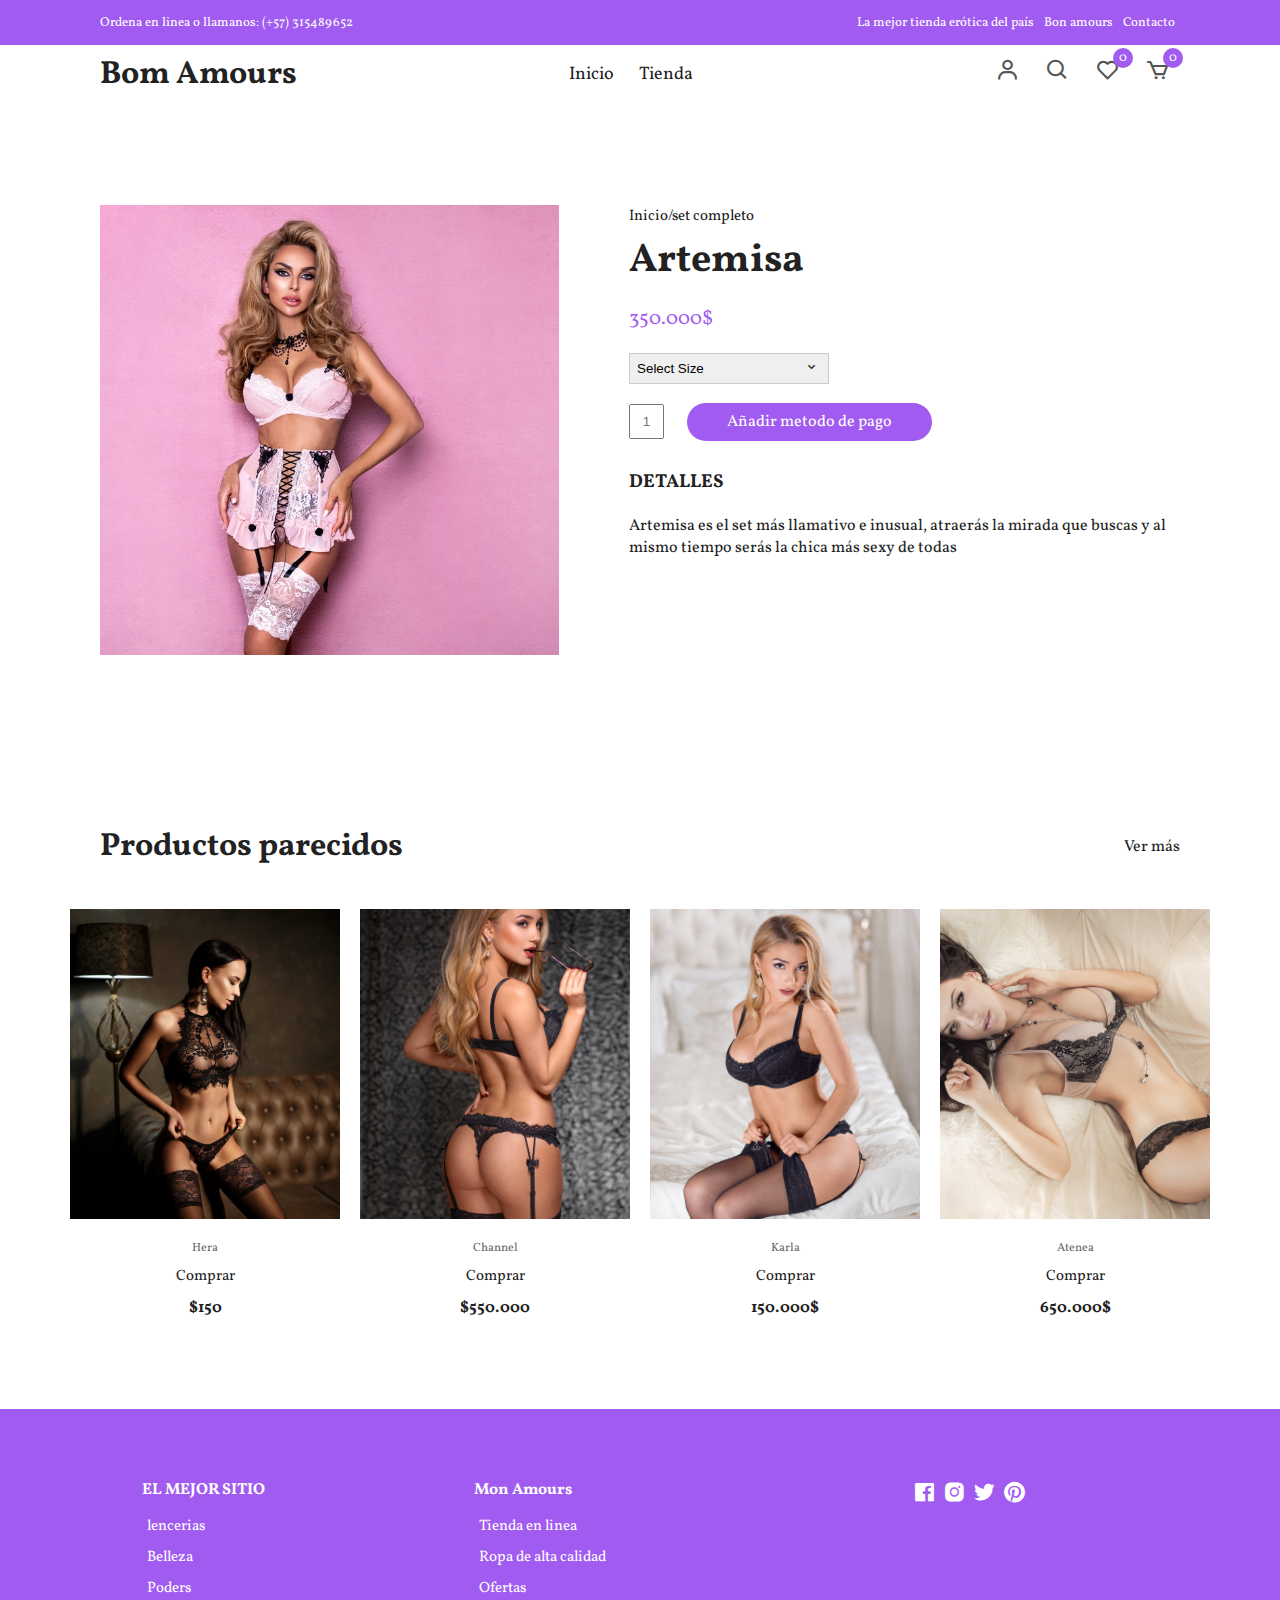
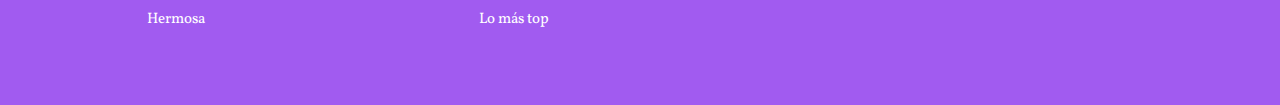
<file: Artemisa.html>
<!DOCTYPE html>
<html lang="en">
  <head>
    <meta charset="UTF-8" />
    <meta name="viewport" content="width=device-width, initial-scale=1.0" />
    <!-- caja de iconos -->
    <link
      rel="stylesheet"
      href="https://cdn.jsdelivr.net/npm/boxicons@latest/css/boxicons.min.css"
    />
    <!-- capa de personalización -->
    <link rel="stylesheet" href="./css/styles.css" />
    <title>Artemisa</title>
  </head>

  <body>
    <!-- Navegaciónn -->
    <div class="top-nav">
      <div class="container d-flex">
        <p>Ordena en linea o llamanos: (+57) 315489652</p>
        <ul class="d-flex">
          <li><a href="#">La mejor tienda erótica del país</a></li>
          <li><a href="#">Bon amours</a></li>
          <li><a href="#">Contacto</a></li>
        </ul>
      </div>
    </div>
    <div class="navigation">
      <div class="nav-center container d-flex">
        <a href="index.html" class="logo"><h1>Bom Amours</h1></a>

        <ul class="nav-list d-flex">
          <li class="nav-item">
            <a href="index.html" class="nav-link">Inicio</a>
          </li>
          <li class="nav-item">
            <a href="product.html" class="nav-link">Tienda</a>
          </li>
          <li class="nav-item">

          </li>
          <li class="nav-item">

          </li>
          <li class="nav-item">

          </li>
          <li class="icons d-flex">
            <a href="login.html" class="icon">
              <i class="bx bx-user"></i>
            </a>
            <div class="icon">
              <i class="bx bx-search"></i>
            </div>
            <div class="icon">
              <i class="bx bx-heart"></i>
              <span class="d-flex">0</span>
            </div>
            <a href="cart.html" class="icon">
              <i class="bx bx-cart"></i>
              <span class="d-flex">0</span>
            </a>
          </li>
        </ul>

        <div class="icons d-flex">
          <a href="login.html" class="icon">
            <i class="bx bx-user"></i>
          </a>
          <div class="icon">
            <i class="bx bx-search"></i>
          </div>
          <div class="icon">
            <i class="bx bx-heart"></i>
            <span class="d-flex">0</span>
          </div>
          <a href="cart.html" class="icon">
            <i class="bx bx-cart"></i>
            <span class="d-flex">0</span>
          </a>
        </div>

        <div class="hamburger">
          <i class="bx bx-menu-alt-left"></i>
        </div>
      </div>
    </div>

    <!-- detalles de producto -->
    <section class="section product-detail">
      <div class="details container">
        <div class="left image-container">
          <div class="main">
            <img src="./images/9.jfif" id="zoom" alt="" />
          </div>
        </div>
        <div class="right">
          <span>Inicio/set completo</span>
          <h1>Artemisa</h1>
          <div class="price">350.000$</div>
          <form>
            <div>
              <select>
                <option value="Select Size" selected disabled>
                  Select Size
                </option>
                <option value="1">32</option>
                <option value="2">42</option>
                <option value="3">52</option>
                <option value="4">62</option>
              </select>
              <span><i class="bx bx-chevron-down"></i></span>
            </div>
          </form>
          <form class="form">
            <input type="text" placeholder="1" />
            <a href="cart.html" class="addCart">Añadir metodo de pago</a>
          </form>
          <h3>Detalles</h3>
          <p>
        Artemisa es el set más llamativo e inusual, atraerás la mirada que buscas y al mismo tiempo
        serás la chica más sexy de todas
          </p>
        </div>
      </div>
    </section>

    <!-- productos parecidos -->
    <section class="section featured">
      <div class="top container">
        <h1>Productos parecidos</h1>
        <a href="product.html" class="view-more">Ver más</a>
      </div>
      <div class="product-center container">
        <div class="product-item">
          <div class="overlay">
            <a href="" class="product-thumb">
              <img src="./images/2.jfif" alt="" />
            </a>
          </div>
          <div class="product-info">
            <span>Hera</span>
            <a href="Hera.html">Comprar</a>
            <h4>$150</h4>
          </div>
          <ul class="icons">
            <li><i class="bx bx-heart"></i></li>
            <li><i class="bx bx-search"></i></li>
            <li><i class="bx bx-cart"></i></li>
          </ul>
        </div>
        <div class="product-item">
          <div class="overlay">
            <a href="" class="product-thumb">
              <img src="./images/3.jfif" alt="" />
            </a>

          </div>
          <div class="product-info">
            <span>Channel</span>
            <a href="Channel.html">Comprar</a>
            <h4>$550.000</h4>
          </div>
          <ul class="icons">
            <li><i class="bx bx-heart"></i></li>
            <li><i class="bx bx-search"></i></li>
            <li><i class="bx bx-cart"></i></li>
          </ul>
        </div>
        <div class="product-item">
          <div class="overlay">
            <a href="" class="product-thumb">
              <img src="./images/4.jfif" alt="" />
            </a>
          </div>
          <div class="product-info">
            <span>Karla</span>
            <a href="Karla.html">Comprar</a>
            <h4>150.000$</h4>
          </div>
          <ul class="icons">
            <li><i class="bx bx-heart"></i></li>
            <li><i class="bx bx-search"></i></li>
            <li><i class="bx bx-cart"></i></li>
          </ul>
        </div>
        <div class="product-item">
          <div class="overlay">
            <a href="" class="product-thumb">
              <img src="./images/5.jfif" alt="" />
            </a>

          </div>
          <div class="product-info">
            <span>Atenea</span>
            <a href="">Comprar</a>
            <h4>650.000$</h4>
          </div>
          <ul class="icons">
            <li><i class="bx bx-heart"></i></li>
            <li><i class="bx bx-search"></i></li>
            <li><i class="bx bx-cart"></i></li>
          </ul>
        </div>
      </div>
    </section>
    <!-- pie de página -->
    <footer class="footer">
      <div class="row">
        <div class="col d-flex">
          <h4>EL MEJOR SITIO</h4>
          <a href="">lencerias</a>
          <a href="">Belleza</a>
          <a href="">Poders</a>
          <a href="">Hermosa</a>
        </div>
        <div class="col d-flex">
          <h4>Mon Amours</h4>
          <a href="">Tienda en linea</a>
          <a href="">Ropa de alta calidad</a>
          <a href="">Ofertas</a>
          <a href="">Lo más top</a>
        </div>
        <div class="col d-flex">
          <span><i class="bx bxl-facebook-square"></i></span>
          <span><i class="bx bxl-instagram-alt"></i></span>
          <span><i class="bx bxl-twitter"></i></span>
          <span><i class="bx bxl-pinterest"></i></span>
        </div>
      </div>
    </footer>
    <!-- Custom Script -->
    <script src="./js/index.js"></script>
    <script
      src="https://code.jquery.com/jquery-3.4.0.min.js"
      integrity="sha384-JUMjoW8OzDJw4oFpWIB2Bu/c6768ObEthBMVSiIx4ruBIEdyNSUQAjJNFqT5pnJ6"
      crossorigin="anonymous"
    ></script>
    <script src="./js/zoomsl.min.js"></script>
    <script>
      $(function () {
        console.log("hello");
        $("#zoom").imagezoomsl({
          zoomrange: [4, 4],
        });
      });
    </script>
  </body>
</html>
</file>
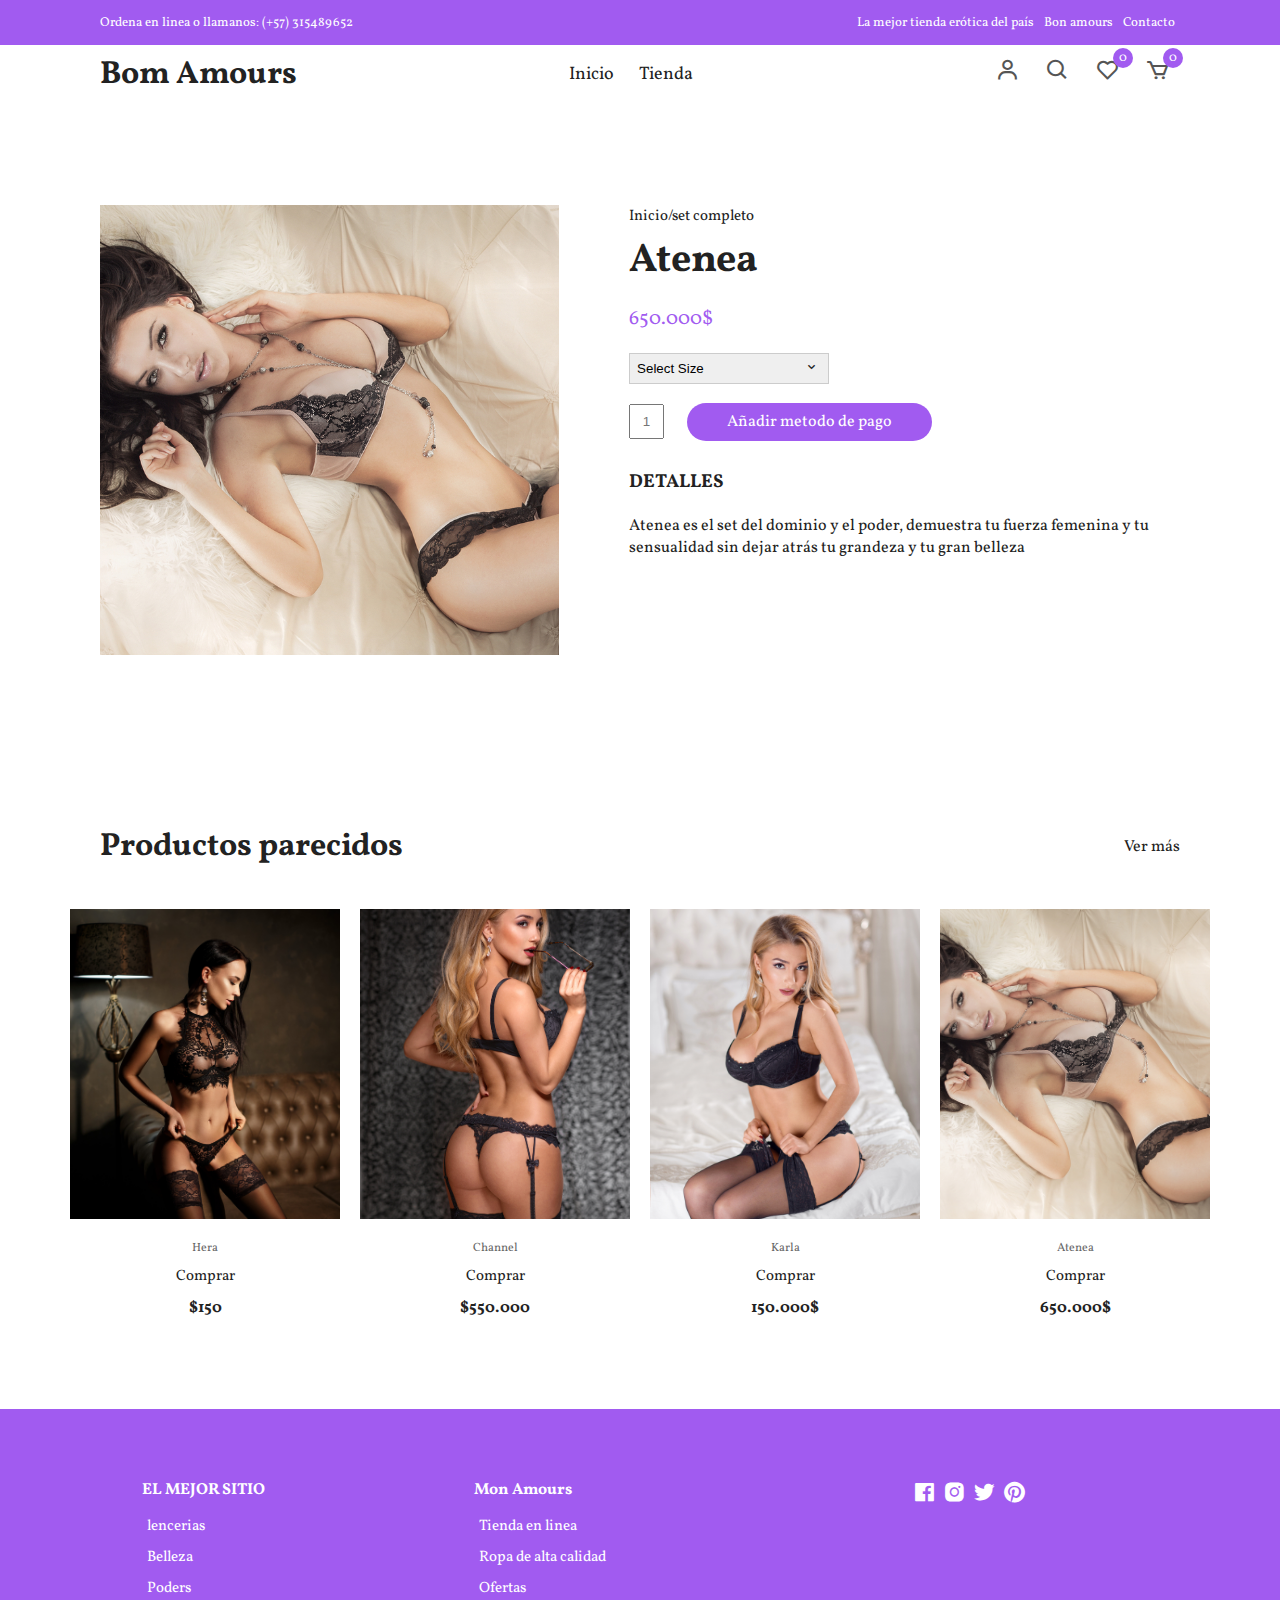
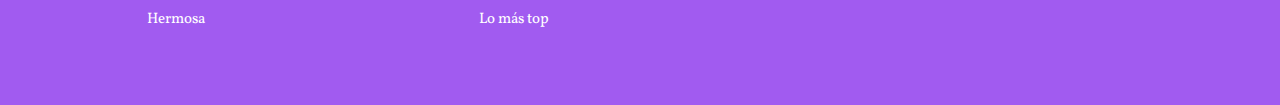
<file: Atenea.html>
<!DOCTYPE html>
<html lang="en">
  <head>
    <meta charset="UTF-8" />
    <meta name="viewport" content="width=device-width, initial-scale=1.0" />
    <!-- Box icons -->
    <link
      rel="stylesheet"
      href="https://cdn.jsdelivr.net/npm/boxicons@latest/css/boxicons.min.css"
    />
    <!-- Custom StyleSheet -->
    <link rel="stylesheet" href="./css/styles.css" />
    <title>Atenea</title>
  </head>

  <body>
    <!-- Navigation -->
    <div class="top-nav">
      <div class="container d-flex">
        <p>Ordena en linea o llamanos: (+57) 315489652</p>
        <ul class="d-flex">
          <li><a href="#">La mejor tienda erótica del país</a></li>
          <li><a href="#">Bon amours</a></li>
          <li><a href="#">Contacto</a></li>
        </ul>
      </div>
    </div>
    <div class="navigation">
      <div class="nav-center container d-flex">
        <a href="index.html" class="logo"><h1>Bom Amours</h1></a>

        <ul class="nav-list d-flex">
          <li class="nav-item">
            <a href="index.html" class="nav-link">Inicio</a>
          </li>
          <li class="nav-item">
            <a href="product.html" class="nav-link">Tienda</a>
          </li>
          <li class="nav-item">

          </li>
          <li class="nav-item">

          </li>
          <li class="nav-item">

          </li>
          <li class="icons d-flex">
            <a href="login.html" class="icon">
              <i class="bx bx-user"></i>
            </a>
            <div class="icon">
              <i class="bx bx-search"></i>
            </div>
            <div class="icon">
              <i class="bx bx-heart"></i>
              <span class="d-flex">0</span>
            </div>
            <a href="cart.html" class="icon">
              <i class="bx bx-cart"></i>
              <span class="d-flex">0</span>
            </a>
          </li>
        </ul>

        <div class="icons d-flex">
          <a href="login.html" class="icon">
            <i class="bx bx-user"></i>
          </a>
          <div class="icon"> 
            <i class="bx bx-search"></i>
          </div>
          <div class="icon">
            <i class="bx bx-heart"></i>
            <span class="d-flex">0</span>
          </div>
          <a href="cart.html" class="icon">
            <i class="bx bx-cart"></i>
            <span class="d-flex">0</span>
          </a>
        </div>

        <div class="hamburger">
          <i class="bx bx-menu-alt-left"></i>
        </div>
      </div>
    </div>

    <!-- Product Details -->
    <section class="section product-detail">
      <div class="details container">
        <div class="left image-container">
          <div class="main">
            <img src="./images/5.jfif" id="zoom" alt="" />
          </div>
        </div>
        <div class="right">
          <span>Inicio/set completo</span>
          <h1>Atenea</h1>
          <div class="price">650.000$</div>
          <form>
            <div>
              <select>
                <option value="Select Size" selected disabled>
                  Select Size
                </option>
                <option value="1">32</option>
                <option value="2">42</option>
                <option value="3">52</option>
                <option value="4">62</option>
              </select>
              <span><i class="bx bx-chevron-down"></i></span>
            </div>
          </form>
          <form class="form">
            <input type="text" placeholder="1" />
            <a href="cart.html" class="addCart">Añadir metodo de pago</a>
          </form>
          <h3>Detalles</h3>
          <p>
          Atenea es el set del dominio y el poder, demuestra tu fuerza femenina y tu sensualidad
          sin dejar atrás tu grandeza y tu gran belleza
          </p>
        </div>
      </div>
    </section>

    <!-- Related -->
    <section class="section featured">
      <div class="top container">
        <h1>Productos parecidos</h1>
        <a href="product.html" class="view-more">Ver más</a>
      </div>
      <div class="product-center container">
        <div class="product-item">
          <div class="overlay">
            <a href="" class="product-thumb">
              <img src="./images/2.jfif" alt="" />
            </a>
          </div>
          <div class="product-info">
            <span>Hera</span>
            <a href="Hera.html">Comprar</a>
            <h4>$150</h4>
          </div>
          <ul class="icons">
            <li><i class="bx bx-heart"></i></li>
            <li><i class="bx bx-search"></i></li>
            <li><i class="bx bx-cart"></i></li>
          </ul>
        </div>
        <div class="product-item">
          <div class="overlay">
            <a href="" class="product-thumb">
              <img src="./images/3.jfif" alt="" />
            </a>

          </div>
          <div class="product-info">
            <span>Channel</span>
            <a href="Channel.html">Comprar</a>
            <h4>$550.000</h4>
          </div>
          <ul class="icons">
            <li><i class="bx bx-heart"></i></li>
            <li><i class="bx bx-search"></i></li>
            <li><i class="bx bx-cart"></i></li>
          </ul>
        </div>
        <div class="product-item">
          <div class="overlay">
            <a href="" class="product-thumb">
              <img src="./images/4.jfif" alt="" />
            </a>
          </div>
          <div class="product-info">
            <span>Karla</span>
            <a href="Karla.html">Comprar</a>
            <h4>150.000$</h4>
          </div>
          <ul class="icons">
            <li><i class="bx bx-heart"></i></li>
            <li><i class="bx bx-search"></i></li>
            <li><i class="bx bx-cart"></i></li>
          </ul>
        </div>
        <div class="product-item">
          <div class="overlay">
            <a href="" class="product-thumb">
              <img src="./images/5.jfif" alt="" />
            </a>

          </div>
          <div class="product-info">
            <span>Atenea</span>
            <a href="Atenea.html">Comprar</a>
            <h4>650.000$</h4>
          </div>
          <ul class="icons">
            <li><i class="bx bx-heart"></i></li>
            <li><i class="bx bx-search"></i></li>
            <li><i class="bx bx-cart"></i></li>
          </ul>
        </div>
      </div>
    </section>
    <!-- Footer -->
    <footer class="footer">
      <div class="row">
        <div class="col d-flex">
          <h4>EL MEJOR SITIO</h4>
          <a href="">lencerias</a>
          <a href="">Belleza</a>
          <a href="">Poders</a>
          <a href="">Hermosa</a>
        </div>
        <div class="col d-flex">
          <h4>Mon Amours</h4>
          <a href="">Tienda en linea</a>
          <a href="">Ropa de alta calidad</a>
          <a href="">Ofertas</a>
          <a href="">Lo más top</a>
        </div>
        <div class="col d-flex">
          <span><i class="bx bxl-facebook-square"></i></span>
          <span><i class="bx bxl-instagram-alt"></i></span>
          <span><i class="bx bxl-twitter"></i></span>
          <span><i class="bx bxl-pinterest"></i></span>
        </div>
      </div>
    </footer>
    <!-- Custom Script -->
    <script src="./js/index.js"></script>
    <script
      src="https://code.jquery.com/jquery-3.4.0.min.js"
      integrity="sha384-JUMjoW8OzDJw4oFpWIB2Bu/c6768ObEthBMVSiIx4ruBIEdyNSUQAjJNFqT5pnJ6"
      crossorigin="anonymous"
    ></script>
    <script src="./js/zoomsl.min.js"></script>
    <script>
      $(function () {
        console.log("hello");
        $("#zoom").imagezoomsl({
          zoomrange: [4, 4],
        });
      });
    </script>
  </body>
</html>
</file>
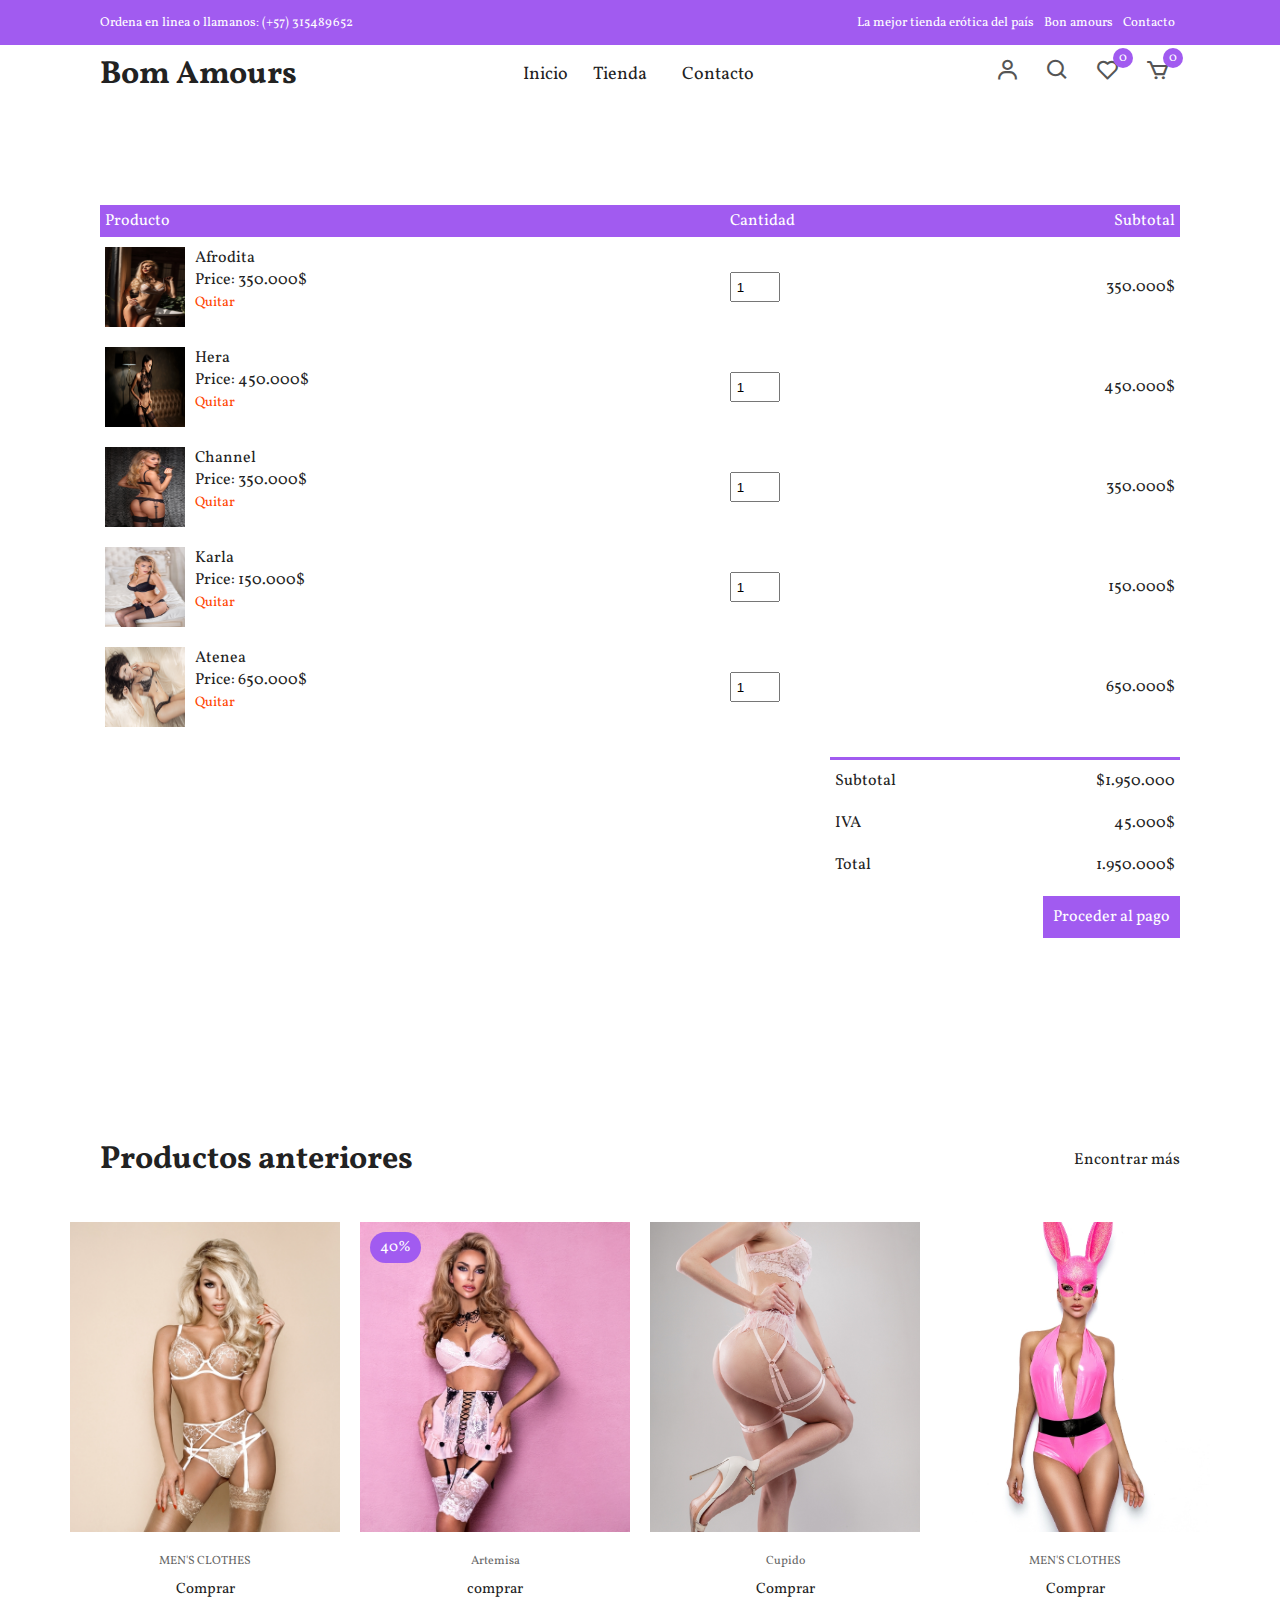
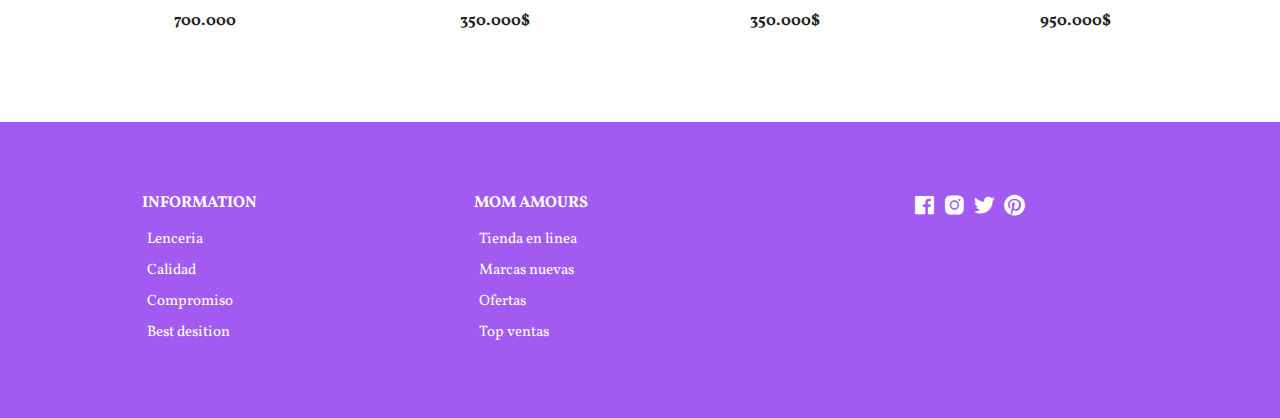
<file: cart.html>
<!DOCTYPE html>
<html lang="en">
  <head>
    <meta charset="UTF-8" />
    <meta name="viewport" content="width=device-width, initial-scale=1.0" />
    <!-- Box icons -->
    <link
      rel="stylesheet"
      href="https://cdn.jsdelivr.net/npm/boxicons@latest/css/boxicons.min.css"
    />
    <!-- Custom StyleSheet -->
    <link rel="stylesheet" href="./css/styles.css" />
    <title>Carrito sexy</title>
  </head>
  <body>
    <!-- Navigation -->
    <div class="top-nav">
      <div class="container d-flex">
        <p>Ordena en linea o llamanos: (+57) 315489652</p>
        <ul class="d-flex">
          <li><a href="#">La mejor tienda erótica del país</a></li>
          <li><a href="#">Bon amours</a></li>
          <li><a href="#">Contacto</a></li>
        </ul>
      </div>
    </div>
    <div class="navigation">
      <div class="nav-center container d-flex">
        <a href="index.html" class="logo"><h1>Bom Amours</h1></a>

        <ul class="nav-list d-flex">
          <li class="nav-item">
            <a href="index.html" class="nav-link">Inicio</a>
          </li>
          <li class="nav-item">
            <a href="product.html" class="nav-link">Tienda</a>
          </li>
          <li class="nav-item">

          </li>
          <li class="nav-item">

          </li>
          <li class="nav-item">
            <a href="#contact" class="nav-link">Contacto</a>
          </li>
          <li class="icons d-flex">
            <a href="login.html" class="icon">
              <i class="bx bx-user"></i>
            </a>
            <div class="icon">
              <i class="bx bx-search"></i>
            </div>
            <div class="icon">
              <i class="bx bx-heart"></i>
              <span class="d-flex">0</span>
            </div>
            <a href="cart.html" class="icon">
              <i class="bx bx-cart"></i>
              <span class="d-flex">0</span>
            </a>
          </li>
        </ul>

        <div class="icons d-flex">
          <a href="login.html" class="icon">
            <i class="bx bx-user"></i>
          </a>
          <div class="icon">
            <i class="bx bx-search"></i>
          </div>
          <div class="icon">
            <i class="bx bx-heart"></i>
            <span class="d-flex">0</span>
          </div>
          <a href="cart.html" class="icon">
            <i class="bx bx-cart"></i>
            <span class="d-flex">0</span>
          </a>
        </div>

        <div class="hamburger">
          <i class="bx bx-menu-alt-left"></i>
        </div>
      </div>
    </div>

    <!-- Cart Items -->
    <div class="container cart">
      <table>
        <tr>
          <th>Producto</th>
          <th>Cantidad</th>
          <th>Subtotal</th>
        </tr>
        <tr>
          <td>
            <div class="cart-info">
              <img src="./images/1.jfif" alt="" />
              <div>
                <p>Afrodita</p>
                <span>Price: 350.000$</span> <br />
                <a href="#">Quitar</a>
              </div>
            </div>
          </td>
          <td><input type="number" value="1" min="1" /></td>
          <td>350.000$</td>
        </tr>
        <tr>
          <td>
            <div class="cart-info">
              <img src="./images/2.jfif" alt="" />
              <div>
                <p>Hera</p>
                <span>Price: 450.000$</span> <br />
                <a href="#">Quitar</a>
              </div>
            </div>
          </td>
          <td><input type="number" value="1" min="1" /></td>
          <td>450.000$</td>
        </tr>
        <tr>
          <td>
            <div class="cart-info">
              <img src="./images/3.jfif" alt="" />
              <div>
                <p>Channel</p>
                <span>Price: 350.000$</span> <br />
                <a href="#">Quitar</a>
              </div>
            </div>
          </td>
          <td><input type="number" value="1" min="1" /></td>
          <td>350.000$</td>
        </tr>
        <tr>
          <td>
            <div class="cart-info">
              <img src="./images/4.jfif" alt="" />
              <div>
                <p>Karla</p>
                <span>Price: 150.000$</span> <br />
                <a href="#">Quitar</a>
              </div>
            </div>
          </td>
          <td><input type="number" value="1" min="1" /></td>
          <td>150.000$</td>
        </tr>
        <tr>
          <td>
            <div class="cart-info">
              <img src="./images/5.jfif" alt="" />
              <div>
                <p>Atenea</p>
                <span>Price: 650.000$</span> <br />
                <a href="#">Quitar</a>
              </div>
            </div>
          </td>
          <td><input type="number" value="1" min="1" /></td>
          <td>650.000$</td>
        </tr>
      </table>
      <div class="total-price">
        <table>
          <tr>
            <td>Subtotal</td>
            <td>$1.950.000</td>
          </tr>
          <tr>
            <td>IVA</td>
            <td>45.000$</td>
          </tr>
          <tr>
            <td>Total</td>
            <td>1.950.000$</td>
          </tr>
        </table>
        <a href="#" class="checkout btn">Proceder al pago</a>
      </div>
    </div>

    <!-- Latest Products -->
    <section class="section featured">
      <div class="top container">
        <h1>Productos anteriores</h1>
        <a href="#" class="view-more">Encontrar más</a>
      </div>
      <div class="product-center container">
        <div class="product-item">
          <div class="overlay">
            <a href="" class="product-thumb">
              <img src="./images/8.jfif" alt="" />
            </a>
          </div>
          <div class="product-info">
            <span>MEN'S CLOTHES</span>
            <a href="productDetails.html">Comprar</a>
            <h4>700.000</h4>
          </div>
          <ul class="icons">
            <li><i class="bx bx-heart"></i></li>
            <li><i class="bx bx-search"></i></li>
            <li><i class="bx bx-cart"></i></li>
          </ul>
        </div>
        <div class="product-item">
          <div class="overlay">
            <a href="" class="product-thumb">
              <img src="./images/9.jfif" alt="" />
            </a>
            <span class="discount">40%</span>
          </div>
          <div class="product-info">
            <span>Artemisa</span>
            <a href="productDetails.html">comprar</a>
            <h4>350.000$</h4>
          </div>
          <ul class="icons">
            <li><i class="bx bx-heart"></i></li>
            <li><i class="bx bx-search"></i></li>
            <li><i class="bx bx-cart"></i></li>
          </ul>
        </div>
        <div class="product-item">
          <div class="overlay">
            <a href="" class="product-thumb">
              <img src="./images/11.jfif" alt="" />
            </a>
          </div>
          <div class="product-info">
            <span>Cupido</span>
            <a href="productDetails.html">Comprar</a>
            <h4>350.000$</h4>
          </div>
          <ul class="icons">
            <li><i class="bx bx-heart"></i></li>
            <li><i class="bx bx-search"></i></li>
            <li><i class="bx bx-cart"></i></li>
          </ul>
        </div>
        <div class="product-item">
          <div class="overlay">
            <a href="" class="product-thumb">
              <img src="./images/13.jfif" alt="" />
            </a>
          </div>
          <div class="product-info">
            <span>MEN'S CLOTHES</span>
            <a href="productDetails.html">Comprar</a>
            <h4>950.000$</h4>
          </div>
          <ul class="icons">
            <li><i class="bx bx-heart"></i></li>
            <li><i class="bx bx-search"></i></li>
            <li><i class="bx bx-cart"></i></li>
          </ul>
        </div>
      </div>
    </section>

    <!-- Footer -->
    <footer class="footer">
      <div class="row">
        <div class="col d-flex">
          <h4>INFORMATION</h4>
          <a href="">Lenceria</a>
          <a href="">Calidad</a>
          <a href="">Compromiso</a>
          <a href="">Best desition</a>
        </div>
        <div class="col d-flex">
          <h4>MOM AMOURS</h4>
          <a href="">Tienda en linea</a>
          <a href="">Marcas nuevas</a>
          <a href="">Ofertas</a>
          <a href="">Top ventas</a>
        </div>
        <div class="col d-flex">
          <span><i class="bx bxl-facebook-square"></i></span>
          <span><i class="bx bxl-instagram-alt"></i></span>
          <span><i class="bx bxl-twitter"></i></span>
          <span><i class="bx bxl-pinterest"></i></span>
        </div>
      </div>
    </footer>

    <!-- Custom Script -->
    <script src="./js/index.js"></script>
  </body>
</html>
</file>
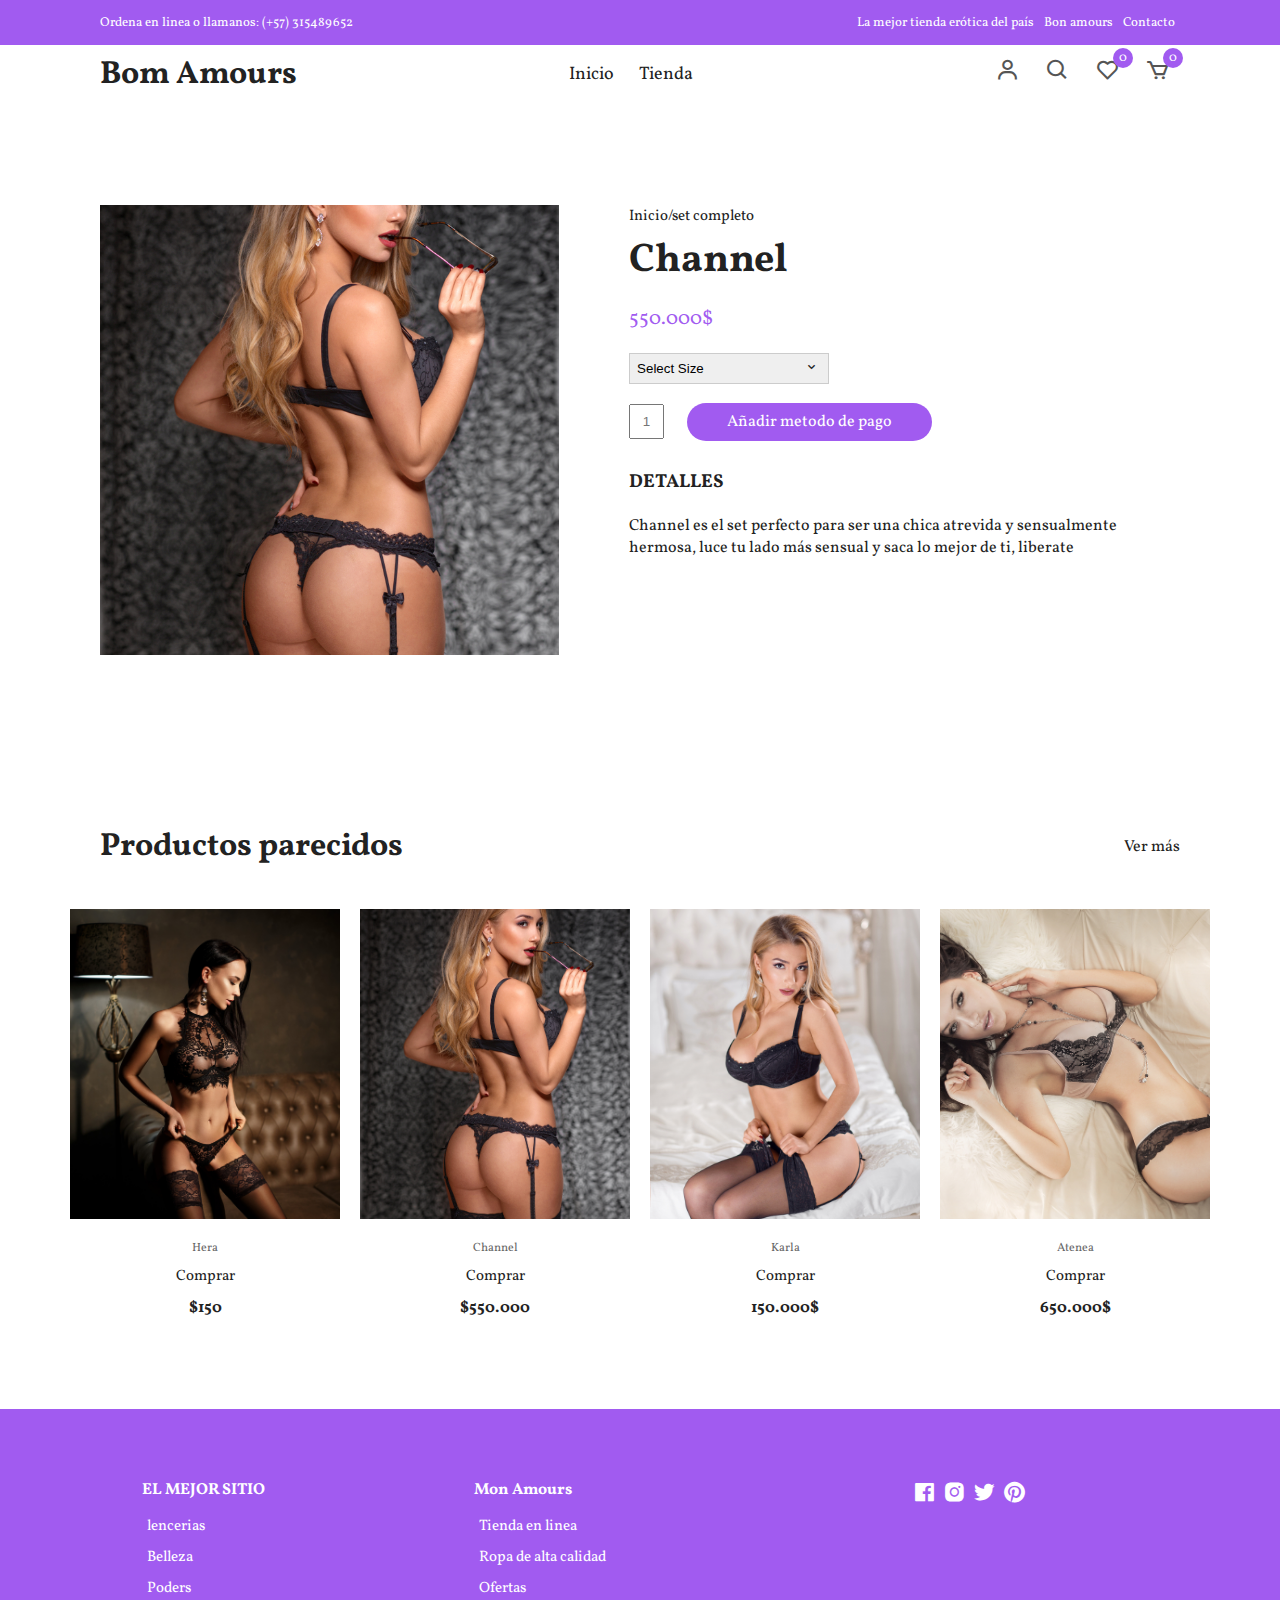
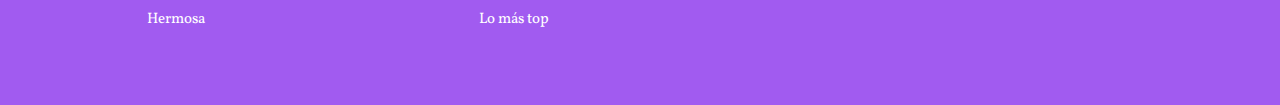
<file: channel.html>
<!DOCTYPE html>
<html lang="en">
  <head>
    <meta charset="UTF-8" />
    <meta name="viewport" content="width=device-width, initial-scale=1.0" />
    <!-- Box icons -->
    <link
      rel="stylesheet"
      href="https://cdn.jsdelivr.net/npm/boxicons@latest/css/boxicons.min.css"
    />
    <!-- Custom StyleSheet -->
    <link rel="stylesheet" href="./css/styles.css" />
    <title>Channel</title>
  </head>

  <body>
    <!-- Navigation -->
    <div class="top-nav">
      <div class="container d-flex">
        <p>Ordena en linea o llamanos: (+57) 315489652</p>
        <ul class="d-flex">
          <li><a href="#">La mejor tienda erótica del país</a></li>
          <li><a href="#">Bon amours</a></li>
          <li><a href="#">Contacto</a></li>
        </ul>
      </div>
    </div>
    <div class="navigation">
      <div class="nav-center container d-flex">
        <a href="index.html" class="logo"><h1>Bom Amours</h1></a>

        <ul class="nav-list d-flex">
          <li class="nav-item">
            <a href="index.html" class="nav-link">Inicio</a>
          </li>
          <li class="nav-item">
            <a href="product.html" class="nav-link">Tienda</a>
          </li>
          <li class="nav-item">

          </li>
          <li class="nav-item">

          </li>
          <li class="nav-item">

          </li>
          <li class="icons d-flex">
            <a href="login.html" class="icon">
              <i class="bx bx-user"></i>
            </a>
            <div class="icon">
              <i class="bx bx-search"></i>
            </div>
            <div class="icon">
              <i class="bx bx-heart"></i>
              <span class="d-flex">0</span>
            </div>
            <a href="cart.html" class="icon">
              <i class="bx bx-cart"></i>
              <span class="d-flex">0</span>
            </a>
          </li>
        </ul>

        <div class="icons d-flex">
          <a href="login.html" class="icon">
            <i class="bx bx-user"></i>
          </a>
          <div class="icon">
            <i class="bx bx-search"></i>
          </div>
          <div class="icon">
            <i class="bx bx-heart"></i>
            <span class="d-flex">0</span>
          </div>
          <a href="cart.html" class="icon">
            <i class="bx bx-cart"></i>
            <span class="d-flex">0</span>
          </a>
        </div>

        <div class="hamburger">
          <i class="bx bx-menu-alt-left"></i>
        </div>
      </div>
    </div>

    <!-- Product Details -->
    <section class="section product-detail">
      <div class="details container">
        <div class="left image-container">
          <div class="main">
            <img src="./images/3.jfif" id="zoom" alt="" />
          </div>
        </div>
        <div class="right">
          <span>Inicio/set completo</span>
          <h1>Channel</h1>
          <div class="price">550.000$</div>
          <form>
            <div>
              <select>
                <option value="Select Size" selected disabled>
                  Select Size
                </option>
                <option value="1">32</option>
                <option value="2">42</option>
                <option value="3">52</option>
                <option value="4">62</option>
              </select>
              <span><i class="bx bx-chevron-down"></i></span>
            </div>
          </form>
          <form class="form">
            <input type="text" placeholder="1" />
            <a href="cart.html" class="addCart">Añadir metodo de pago</a>
          </form>
          <h3>Detalles</h3>
          <p>
          Channel es el set perfecto para ser una chica atrevida y sensualmente hermosa, luce tu lado más
          sensual y saca lo mejor de ti, liberate
          </p>
        </div>
      </div>
    </section>

    <!-- Related -->
    <section class="section featured">
      <div class="top container">
        <h1>Productos parecidos</h1>
        <a href="product.html" class="view-more">Ver más</a>
      </div>
      <div class="product-center container">
        <div class="product-item">
          <div class="overlay">
            <a href="" class="product-thumb">
              <img src="./images/2.jfif" alt="" />
            </a>
          </div>
          <div class="product-info">
            <span>Hera</span>
            <a href="Hera.html">Comprar</a>
            <h4>$150</h4>
          </div>
          <ul class="icons">
            <li><i class="bx bx-heart"></i></li>
            <li><i class="bx bx-search"></i></li>
            <li><i class="bx bx-cart"></i></li>
          </ul>
        </div>
        <div class="product-item">
          <div class="overlay">
            <a href="" class="product-thumb">
              <img src="./images/3.jfif" alt="" />
            </a>

          </div>
          <div class="product-info">
            <span>Channel</span>
            <a href="Channel.html">Comprar</a>
            <h4>$550.000</h4>
          </div>
          <ul class="icons">
            <li><i class="bx bx-heart"></i></li>
            <li><i class="bx bx-search"></i></li>
            <li><i class="bx bx-cart"></i></li>
          </ul>
        </div>
        <div class="product-item">
          <div class="overlay">
            <a href="" class="product-thumb">
              <img src="./images/4.jfif" alt="" />
            </a>
          </div>
          <div class="product-info">
            <span>Karla</span>
            <a href="Karla.html">Comprar</a>
            <h4>150.000$</h4>
          </div>
          <ul class="icons">
            <li><i class="bx bx-heart"></i></li>
            <li><i class="bx bx-search"></i></li>
            <li><i class="bx bx-cart"></i></li>
          </ul>
        </div>
        <div class="product-item">
          <div class="overlay">
            <a href="" class="product-thumb">
              <img src="./images/5.jfif" alt="" />
            </a>

          </div>
          <div class="product-info">
            <span>Atenea</span>
            <a href="Atenea.html">Comprar</a>
            <h4>650.000$</h4>
          </div>
          <ul class="icons">
            <li><i class="bx bx-heart"></i></li>
            <li><i class="bx bx-search"></i></li>
            <li><i class="bx bx-cart"></i></li>
          </ul>
        </div>
      </div>
    </section>
    <!-- Footer -->
    <footer class="footer">
      <div class="row">
        <div class="col d-flex">
          <h4>EL MEJOR SITIO</h4>
          <a href="">lencerias</a>
          <a href="">Belleza</a>
          <a href="">Poders</a>
          <a href="">Hermosa</a>
        </div>
        <div class="col d-flex">
          <h4>Mon Amours</h4>
          <a href="">Tienda en linea</a>
          <a href="">Ropa de alta calidad</a>
          <a href="">Ofertas</a>
          <a href="">Lo más top</a>
        </div>
        <div class="col d-flex">
          <span><i class="bx bxl-facebook-square"></i></span>
          <span><i class="bx bxl-instagram-alt"></i></span>
          <span><i class="bx bxl-twitter"></i></span>
          <span><i class="bx bxl-pinterest"></i></span>
        </div>
      </div>
    </footer>
    <!-- Custom Script -->
    <script src="./js/index.js"></script>
    <script
      src="https://code.jquery.com/jquery-3.4.0.min.js"
      integrity="sha384-JUMjoW8OzDJw4oFpWIB2Bu/c6768ObEthBMVSiIx4ruBIEdyNSUQAjJNFqT5pnJ6"
      crossorigin="anonymous"
    ></script>
    <script src="./js/zoomsl.min.js"></script>
    <script>
      $(function () {
        console.log("hello");
        $("#zoom").imagezoomsl({
          zoomrange: [4, 4],
        });
      });
    </script>
  </body>
</html>
</file>
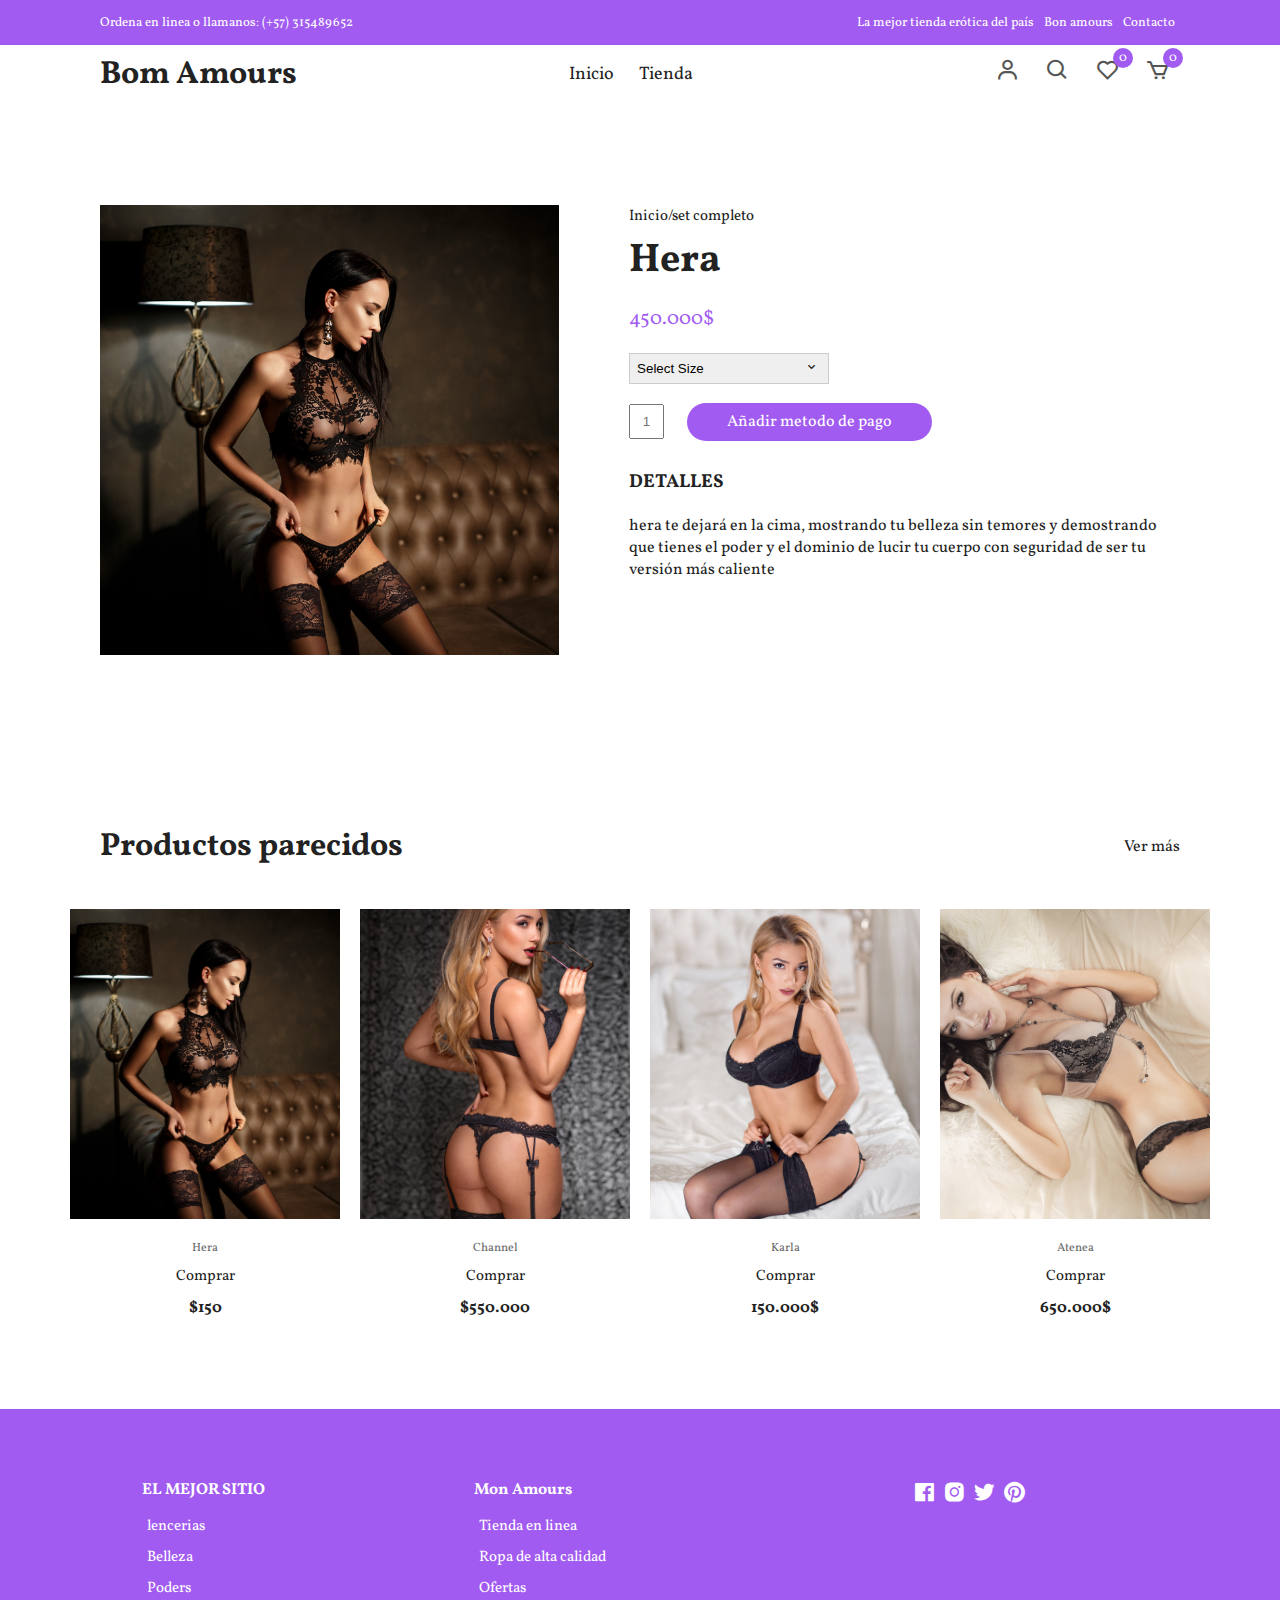
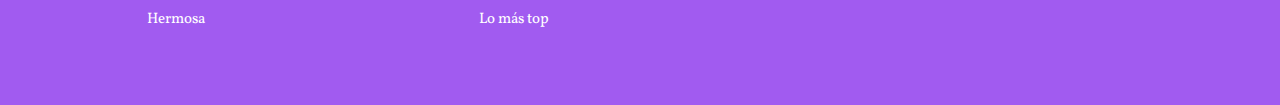
<file: Hera.html>
<!DOCTYPE html>
<html lang="en">
  <head>
    <meta charset="UTF-8" />
    <meta name="viewport" content="width=device-width, initial-scale=1.0" />
    <!-- caja de iconos -->
    <link
      rel="stylesheet"
      href="https://cdn.jsdelivr.net/npm/boxicons@latest/css/boxicons.min.css"
    />
    <!-- capa de personalización -->
    <link rel="stylesheet" href="./css/styles.css" />
    <title>Hera</title>
  </head>

  <body>
    <!-- Navegación de inicio -->
    <div class="top-nav">
      <div class="container d-flex">
        <p>Ordena en linea o llamanos: (+57) 315489652</p>
        <ul class="d-flex">
          <li><a href="#">La mejor tienda erótica del país</a></li>
          <li><a href="#">Bon amours</a></li>
          <li><a href="#">Contacto</a></li>
        </ul>
      </div>
    </div>
    <div class="navigation">
      <div class="nav-center container d-flex">
        <a href="index.html" class="logo"><h1>Bom Amours</h1></a>

        <ul class="nav-list d-flex">
          <li class="nav-item">
            <a href="index.html" class="nav-link">Inicio</a>
          </li>
          <li class="nav-item">
            <a href="product.html" class="nav-link">Tienda</a>
          </li>
          <li class="nav-item">

          </li>
          <li class="nav-item">

          </li>
          <li class="nav-item">

          </li>
          <li class="icons d-flex">
            <a href="login.html" class="icon">
              <i class="bx bx-user"></i>
            </a>
            <div class="icon">
              <i class="bx bx-search"></i>
            </div>
            <div class="icon">
              <i class="bx bx-heart"></i>
              <span class="d-flex">0</span>
            </div>
            <a href="cart.html" class="icon">
              <i class="bx bx-cart"></i>
              <span class="d-flex">0</span>
            </a>
          </li>
        </ul>

        <div class="icons d-flex">
          <a href="login.html" class="icon">
            <i class="bx bx-user"></i>
          </a>
          <div class="icon">
            <i class="bx bx-search"></i>
          </div>
          <div class="icon">
            <i class="bx bx-heart"></i>
            <span class="d-flex">0</span>
          </div>
          <a href="cart.html" class="icon">
            <i class="bx bx-cart"></i>
            <span class="d-flex">0</span>
          </a>
        </div>

        <div class="hamburger">
          <i class="bx bx-menu-alt-left"></i>
        </div>
      </div>
    </div>

    <!-- Detalles del producto -->
    <section class="section product-detail">
      <div class="details container">
        <div class="left image-container">
          <div class="main">
            <img src="./images/2.jfif" id="zoom" alt="" />
          </div>
        </div>
        <div class="right">
          <span>Inicio/set completo</span>
          <h1>Hera</h1>
          <div class="price">450.000$</div>
          <form>
            <div>
              <select>
                <option value="Select Size" selected disabled>
                  Select Size
                </option>
                <option value="1">32</option>
                <option value="2">42</option>
                <option value="3">52</option>
                <option value="4">62</option>
              </select>
              <span><i class="bx bx-chevron-down"></i></span>
            </div>
          </form>
          <form class="form">
            <input type="text" placeholder="1" />
            <a href="cart.html" class="addCart">Añadir metodo de pago</a>
          </form>
          <h3>Detalles</h3>
          <p>
        hera te dejará en la cima, mostrando tu belleza sin temores y demostrando que tienes
        el poder y el dominio de lucir tu cuerpo con seguridad de ser tu versión más caliente
        </div>
      </div>
    </section>

    <!-- productos parecidos -->
    <section class="section featured">
      <div class="top container">
        <h1>Productos parecidos</h1>
        <a href="product.html" class="view-more">Ver más</a>
      </div>
      <div class="product-center container">
        <div class="product-item">
          <div class="overlay">
            <a href="" class="product-thumb">
              <img src="./images/2.jfif" alt="" />
            </a>
          </div>
          <div class="product-info">
            <span>Hera</span>
            <a href="Hera.html">Comprar</a>
            <h4>$150</h4>
          </div>
          <ul class="icons">
            <li><i class="bx bx-heart"></i></li>
            <li><i class="bx bx-search"></i></li>
            <li><i class="bx bx-cart"></i></li>
          </ul>
        </div>
        <div class="product-item">
          <div class="overlay">
            <a href="" class="product-thumb">
              <img src="./images/3.jfif" alt="" />
            </a>

          </div>
          <div class="product-info">
            <span>Channel</span>
            <a href="Channel.html">Comprar</a>
            <h4>$550.000</h4>
          </div>
          <ul class="icons">
            <li><i class="bx bx-heart"></i></li>
            <li><i class="bx bx-search"></i></li>
            <li><i class="bx bx-cart"></i></li>
          </ul>
        </div>
        <div class="product-item">
          <div class="overlay">
            <a href="" class="product-thumb">
              <img src="./images/4.jfif" alt="" />
            </a>
          </div>
          <div class="product-info">
            <span>Karla</span>
            <a href="Karla.html">Comprar</a>
            <h4>150.000$</h4>
          </div>
          <ul class="icons">
            <li><i class="bx bx-heart"></i></li>
            <li><i class="bx bx-search"></i></li>
            <li><i class="bx bx-cart"></i></li>
          </ul>
        </div>
        <div class="product-item">
          <div class="overlay">
            <a href="" class="product-thumb">
              <img src="./images/5.jfif" alt="" />
            </a>

          </div>
          <div class="product-info">
            <span>Atenea</span>
            <a href="Atenea.html">Comprar</a>
            <h4>650.000$</h4>
          </div>
          <ul class="icons">
            <li><i class="bx bx-heart"></i></li>
            <li><i class="bx bx-search"></i></li>
            <li><i class="bx bx-cart"></i></li>
          </ul>
        </div>
      </div>
    </section>
    <!-- pie de página -->
    <footer class="footer">
      <div class="row">
        <div class="col d-flex">
          <h4>EL MEJOR SITIO</h4>
          <a href="">lencerias</a>
          <a href="">Belleza</a>
          <a href="">Poders</a>
          <a href="">Hermosa</a>
        </div>
        <div class="col d-flex">
          <h4>Mon Amours</h4>
          <a href="">Tienda en linea</a>
          <a href="">Ropa de alta calidad</a>
          <a href="">Ofertas</a>
          <a href="">Lo más top</a>
        </div>
        <div class="col d-flex">
          <span><i class="bx bxl-facebook-square"></i></span>
          <span><i class="bx bxl-instagram-alt"></i></span>
          <span><i class="bx bxl-twitter"></i></span>
          <span><i class="bx bxl-pinterest"></i></span>
        </div>
      </div>
    </footer>
    <!-- Custom Script -->
    <script src="./js/index.js"></script>
    <script
      src="https://code.jquery.com/jquery-3.4.0.min.js"
      integrity="sha384-JUMjoW8OzDJw4oFpWIB2Bu/c6768ObEthBMVSiIx4ruBIEdyNSUQAjJNFqT5pnJ6"
      crossorigin="anonymous"
    ></script>
    <script src="./js/zoomsl.min.js"></script>
    <script>
      $(function () {
        console.log("hello");
        $("#zoom").imagezoomsl({
          zoomrange: [4, 4],
        });
      });
    </script>
  </body>
</html>
</file>
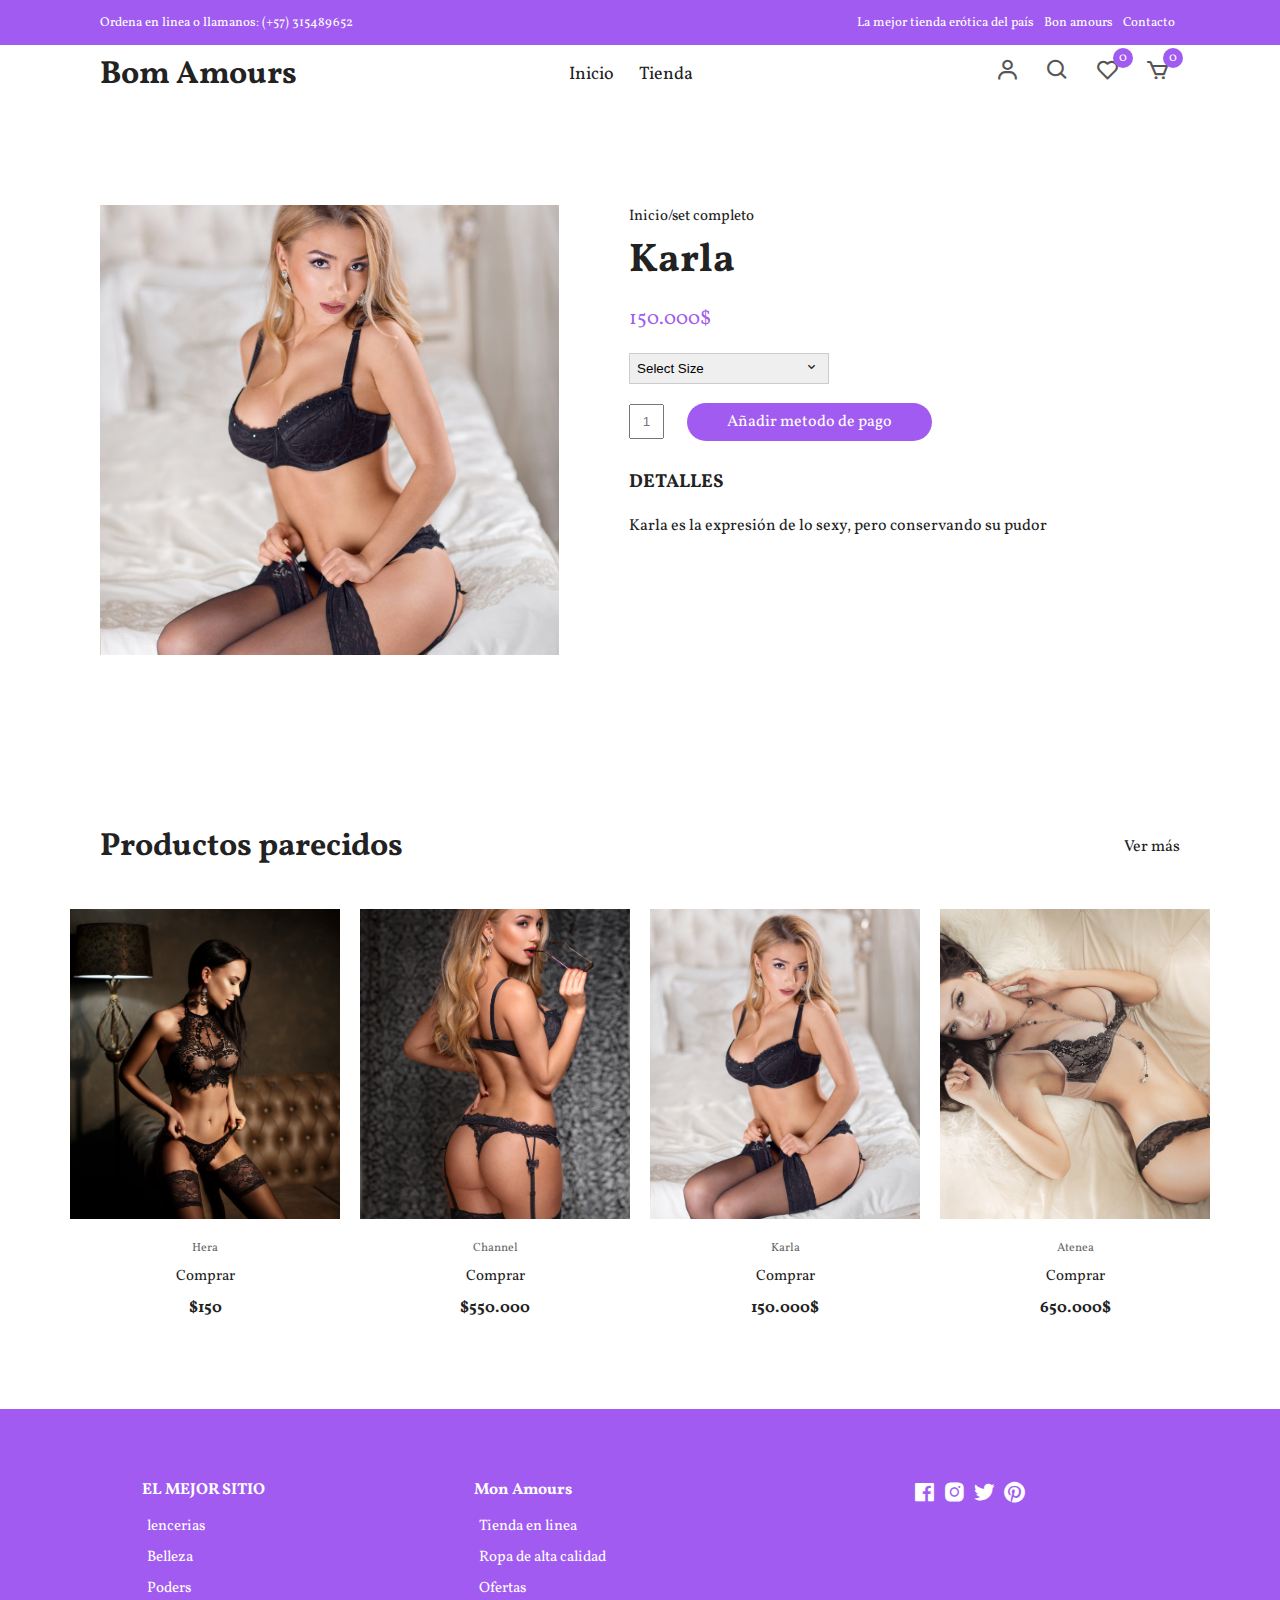
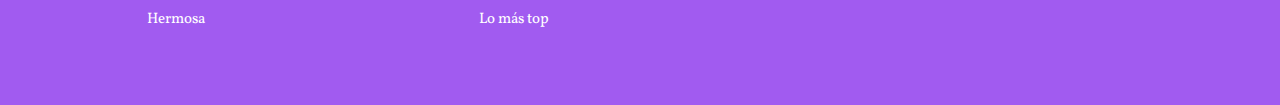
<file: Karla.html>
<!DOCTYPE html>
<html lang="en">
  <head>
    <meta charset="UTF-8" />
    <meta name="viewport" content="width=device-width, initial-scale=1.0" />
    <!-- caja de iconos -->
    <link
      rel="stylesheet"
      href="https://cdn.jsdelivr.net/npm/boxicons@latest/css/boxicons.min.css"
    />
    <!-- capa de personalización -->
    <link rel="stylesheet" href="./css/styles.css" />
    <title>Karla</title>
  </head>

  <body>
    <!-- Navegación -->
    <div class="top-nav">
      <div class="container d-flex">
        <p>Ordena en linea o llamanos: (+57) 315489652</p>
        <ul class="d-flex">
          <li><a href="#">La mejor tienda erótica del país</a></li>
          <li><a href="#">Bon amours</a></li>
          <li><a href="#">Contacto</a></li>
        </ul>
      </div>
    </div>
    <div class="navigation">
      <div class="nav-center container d-flex">
        <a href="index.html" class="logo"><h1>Bom Amours</h1></a>

        <ul class="nav-list d-flex">
          <li class="nav-item">
            <a href="index.html" class="nav-link">Inicio</a>
          </li>
          <li class="nav-item">
            <a href="product.html" class="nav-link">Tienda</a>
          </li>
          <li class="nav-item">

          </li>
          <li class="nav-item">

          </li>
          <li class="nav-item">

          </li>
          <li class="icons d-flex">
            <a href="login.html" class="icon">
              <i class="bx bx-user"></i>
            </a>
            <div class="icon">
              <i class="bx bx-search"></i>
            </div>
            <div class="icon">
              <i class="bx bx-heart"></i>
              <span class="d-flex">0</span>
            </div>
            <a href="cart.html" class="icon">
              <i class="bx bx-cart"></i>
              <span class="d-flex">0</span>
            </a>
          </li>
        </ul>

        <div class="icons d-flex">
          <a href="login.html" class="icon">
            <i class="bx bx-user"></i>
          </a>
          <div class="icon">
            <i class="bx bx-search"></i>
          </div>
          <div class="icon">
            <i class="bx bx-heart"></i>
            <span class="d-flex">0</span>
          </div>
          <a href="cart.html" class="icon">
            <i class="bx bx-cart"></i>
            <span class="d-flex">0</span>
          </a>
        </div>

        <div class="hamburger">
          <i class="bx bx-menu-alt-left"></i>
        </div>
      </div>
    </div>

    <!-- productos -->
    <section class="section product-detail">
      <div class="details container">
        <div class="left image-container">
          <div class="main">
            <img src="./images/4.jfif" id="zoom" alt="" />
          </div>
        </div>
        <div class="right">
          <span>Inicio/set completo</span>
          <h1>Karla</h1>
          <div class="price">150.000$</div>
          <form>
            <div>
              <select>
                <option value="Select Size" selected disabled>
                  Select Size
                </option>
                <option value="1">32</option>
                <option value="2">42</option>
                <option value="3">52</option>
                <option value="4">62</option>
              </select>
              <span><i class="bx bx-chevron-down"></i></span>
            </div>
          </form>
          <form class="form">
            <input type="text" placeholder="1" />
            <a href="cart.html" class="addCart">Añadir metodo de pago</a>
          </form>
          <h3>Detalles</h3>
          <p>
          Karla es la expresión de lo sexy, pero conservando su pudor
          </p>
        </div>
      </div>
    </section>

    <!-- productos parecidos -->
    <section class="section featured">
      <div class="top container">
        <h1>Productos parecidos</h1>
        <a href="product.html" class="view-more">Ver más</a>
      </div>
      <div class="product-center container">
        <div class="product-item">
          <div class="overlay">
            <a href="" class="product-thumb">
              <img src="./images/2.jfif" alt="" />
            </a>
          </div>
          <div class="product-info">
            <span>Hera</span>
            <a href="Hera.html">Comprar</a>
            <h4>$150</h4>
          </div>
          <ul class="icons">
            <li><i class="bx bx-heart"></i></li>
            <li><i class="bx bx-search"></i></li>
            <li><i class="bx bx-cart"></i></li>
          </ul>
        </div>
        <div class="product-item">
          <div class="overlay">
            <a href="" class="product-thumb">
              <img src="./images/3.jfif" alt="" />
            </a>

          </div>
          <div class="product-info">
            <span>Channel</span>
            <a href="Channel.html">Comprar</a>
            <h4>$550.000</h4>
          </div>
          <ul class="icons">
            <li><i class="bx bx-heart"></i></li>
            <li><i class="bx bx-search"></i></li>
            <li><i class="bx bx-cart"></i></li>
          </ul>
        </div>
        <div class="product-item">
          <div class="overlay">
            <a href="" class="product-thumb">
              <img src="./images/4.jfif" alt="" />
            </a>
          </div>
          <div class="product-info">
            <span>Karla</span>
            <a href="Karla.html">Comprar</a>
            <h4>150.000$</h4>
          </div>
          <ul class="icons">
            <li><i class="bx bx-heart"></i></li>
            <li><i class="bx bx-search"></i></li>
            <li><i class="bx bx-cart"></i></li>
          </ul>
        </div>
        <div class="product-item">
          <div class="overlay">
            <a href="" class="product-thumb">
              <img src="./images/5.jfif" alt="" />
            </a>

          </div>
          <div class="product-info">
            <span>Atenea</span>
            <a href="Atenea.html">Comprar</a>
            <h4>650.000$</h4>
          </div>
          <ul class="icons">
            <li><i class="bx bx-heart"></i></li>
            <li><i class="bx bx-search"></i></li>
            <li><i class="bx bx-cart"></i></li>
          </ul>
        </div>
      </div>
    </section>
    <!-- pie de página -->
    <footer class="footer">
      <div class="row">
        <div class="col d-flex">
          <h4>EL MEJOR SITIO</h4>
          <a href="">lencerias</a>
          <a href="">Belleza</a>
          <a href="">Poders</a>
          <a href="">Hermosa</a>
        </div>
        <div class="col d-flex">
          <h4>Mon Amours</h4>
          <a href="">Tienda en linea</a>
          <a href="">Ropa de alta calidad</a>
          <a href="">Ofertas</a>
          <a href="">Lo más top</a>
        </div>
        <div class="col d-flex">
          <span><i class="bx bxl-facebook-square"></i></span>
          <span><i class="bx bxl-instagram-alt"></i></span>
          <span><i class="bx bxl-twitter"></i></span>
          <span><i class="bx bxl-pinterest"></i></span>
        </div>
      </div>
    </footer>
    <!-- Custom Script -->
    <script src="./js/index.js"></script>
    <script
      src="https://code.jquery.com/jquery-3.4.0.min.js"
      integrity="sha384-JUMjoW8OzDJw4oFpWIB2Bu/c6768ObEthBMVSiIx4ruBIEdyNSUQAjJNFqT5pnJ6"
      crossorigin="anonymous"
    ></script>
    <script src="./js/zoomsl.min.js"></script>
    <script>
      $(function () {
        console.log("hello");
        $("#zoom").imagezoomsl({
          zoomrange: [4, 4],
        });
      });
    </script>
  </body>
</html>
</file>
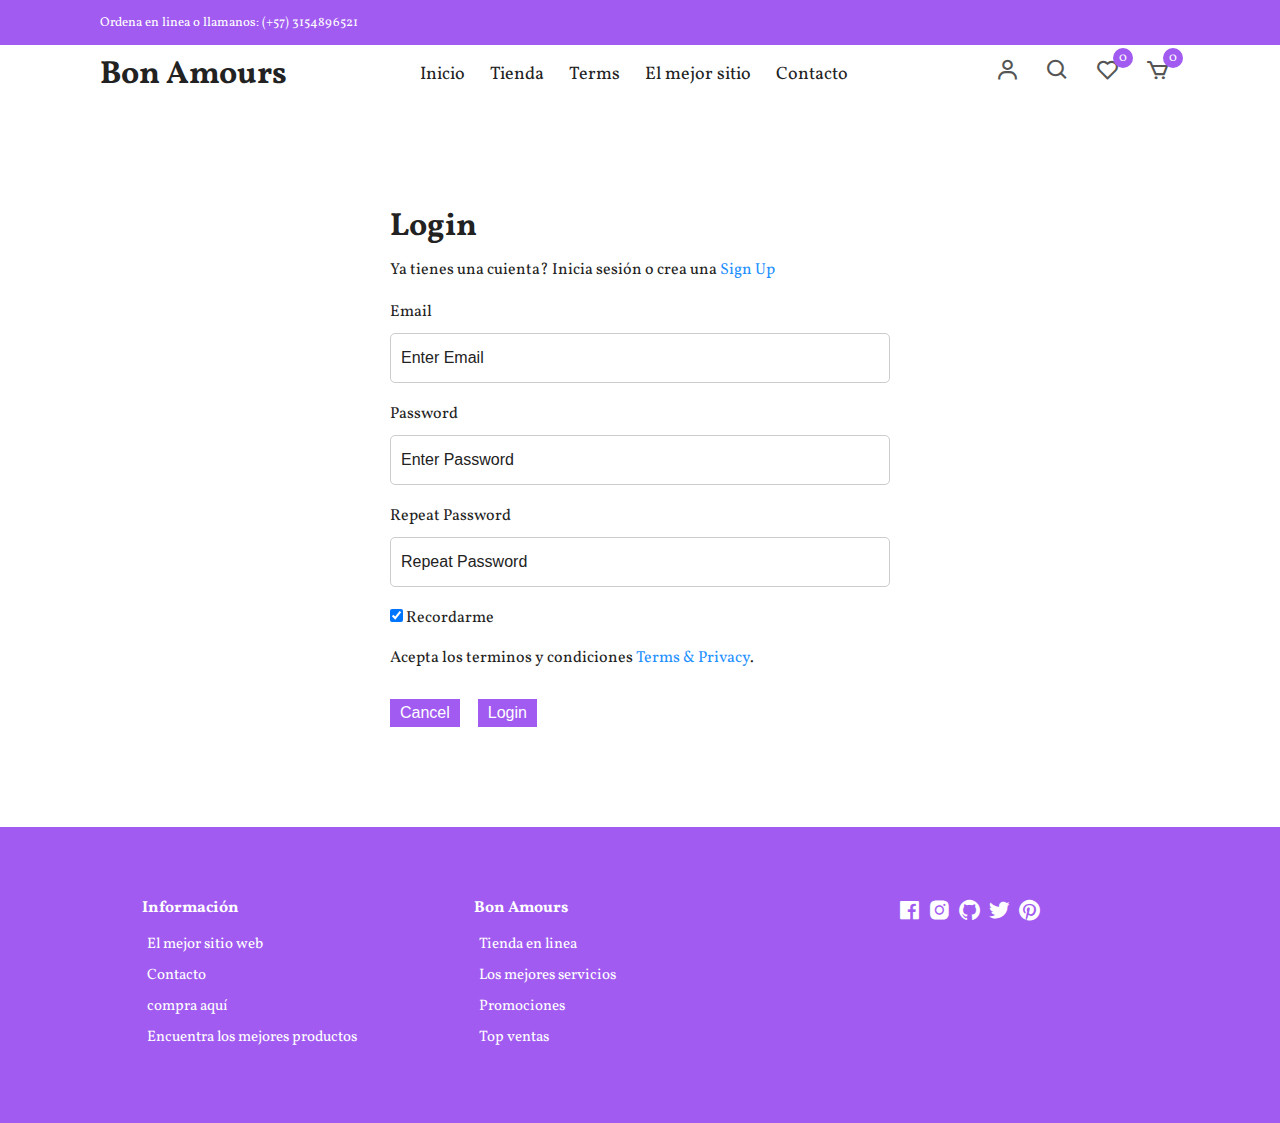
<file: login.html>
<!DOCTYPE html>
<html lang="en">
  <head>
    <meta charset="UTF-8" />
    <meta name="viewport" content="width=device-width, initial-scale=1.0" />
    <!-- caja de iconos -->
    <link
      rel="stylesheet"
      href="https://cdn.jsdelivr.net/npm/boxicons@latest/css/boxicons.min.css"
    />
    <!-- Capa de personalización -->
    <link rel="stylesheet" href="./css/styles.css" />
    <title>Login</title>
  </head>
  <body>
    <!-- Navegación -->
    <div class="top-nav">
      <div class="container d-flex">
        <p>Ordena en linea o llamanos: (+57) 3154896521</p>
        <ul class="d-flex">

        </ul>
      </div>
    </div>
    <div class="navigation">
      <div class="nav-center container d-flex">
        <a href="index.html" class="logo"><h1>Bon Amours</h1></a>

        <ul class="nav-list d-flex">
          <li class="nav-item">
            <a href="index.html" class="nav-link">Inicio</a>
          </li>
          <li class="nav-item">
            <a href="product.html" class="nav-link">Tienda</a>
          </li>
          <li class="nav-item">
            <a href="#terms" class="nav-link">Terms</a>
          </li>
          <li class="nav-item">
            <a href="#about" class="nav-link">El mejor sitio</a>
          </li>
          <li class="nav-item">
            <a href="#contact" class="nav-link">Contacto</a>
          </li>
          <li class="icons d-flex">
            <a href="login.html" class="icon">
              <i class="bx bx-user"></i>
            </a>
            <div class="icon">
              <i class="bx bx-search"></i>
            </div>
            <div class="icon">
              <i class="bx bx-heart"></i>
              <span class="d-flex">0</span>
            </div>
            <a href="cart.html" class="icon">
              <i class="bx bx-cart"></i>
              <span class="d-flex">0</span>
            </a>
          </li>
        </ul>

        <div class="icons d-flex">
          <a href="login.html" class="icon">
            <i class="bx bx-user"></i>
          </a>
          <div class="icon">
            <i class="bx bx-search"></i>
          </div>
          <div class="icon">
            <i class="bx bx-heart"></i>
            <span class="d-flex">0</span>
          </div>
          <a href="cart.html" class="icon">
            <i class="bx bx-cart"></i>
            <span class="d-flex">0</span>
          </a>
        </div>

        <div class="hamburger">
          <i class="bx bx-menu-alt-left"></i>
        </div>
      </div>
    </div>
    <!-- Login -->
    <div class="container">
      <div class="login-form">
        <form action="">
          <h1>Login</h1>
          <p>
            Ya tienes una cuienta? Inicia sesión o crea una
            <a href="signup.html">Sign Up</a>
          </p>

          <label for="email">Email</label>
          <input type="text" placeholder="Enter Email" name="email" required />

          <label for="psw">Password</label>
          <input
            type="password"
            placeholder="Enter Password"
            name="psw"
            required
          />

          <label for="psw-repeat">Repeat Password</label>
          <input
            type="password"
            placeholder="Repeat Password"
            name="psw-repeat"
            required
          />

          <label>
            <input
              type="checkbox"
              checked="checked"
              name="remember"
              style="margin-bottom: 15px"
            />
            Recordarme
          </label>

          <p>
            Acepta los terminos y condiciones
            <a href="#">Terms & Privacy</a>.
          </p>

          <div class="buttons">
            <button type="button" class="cancelbtn">Cancel</button>
            <button type="submit" class="signupbtn">Login</button>
          </div>
        </form>
      </div>
    </div>

    <!-- pie de página -->
    <footer class="footer">
      <div class="row">
        <div class="col d-flex">
          <h4>Información</h4>
          <a href="">El mejor sitio web</a>
          <a href="">Contacto</a>
          <a href="">compra aquí</a>
          <a href="">Encuentra los mejores productos</a>
        </div>
        <div class="col d-flex">
          <h4>Bon Amours</h4>
          <a href="">Tienda en linea</a>
          <a href="">Los mejores servicios</a>
          <a href="">Promociones</a>
          <a href="">Top ventas</a>
        </div>
        <div class="col d-flex">
          <span><i class="bx bxl-facebook-square"></i></span>
          <span><i class="bx bxl-instagram-alt"></i></span>
          <span><i class="bx bxl-github"></i></span>
          <span><i class="bx bxl-twitter"></i></span>
          <span><i class="bx bxl-pinterest"></i></span>
        </div>
      </div>
    </footer>

    <!-- Custom Script -->
    <script src="./js/index.js"></script>
  </body>
</html>
</file>
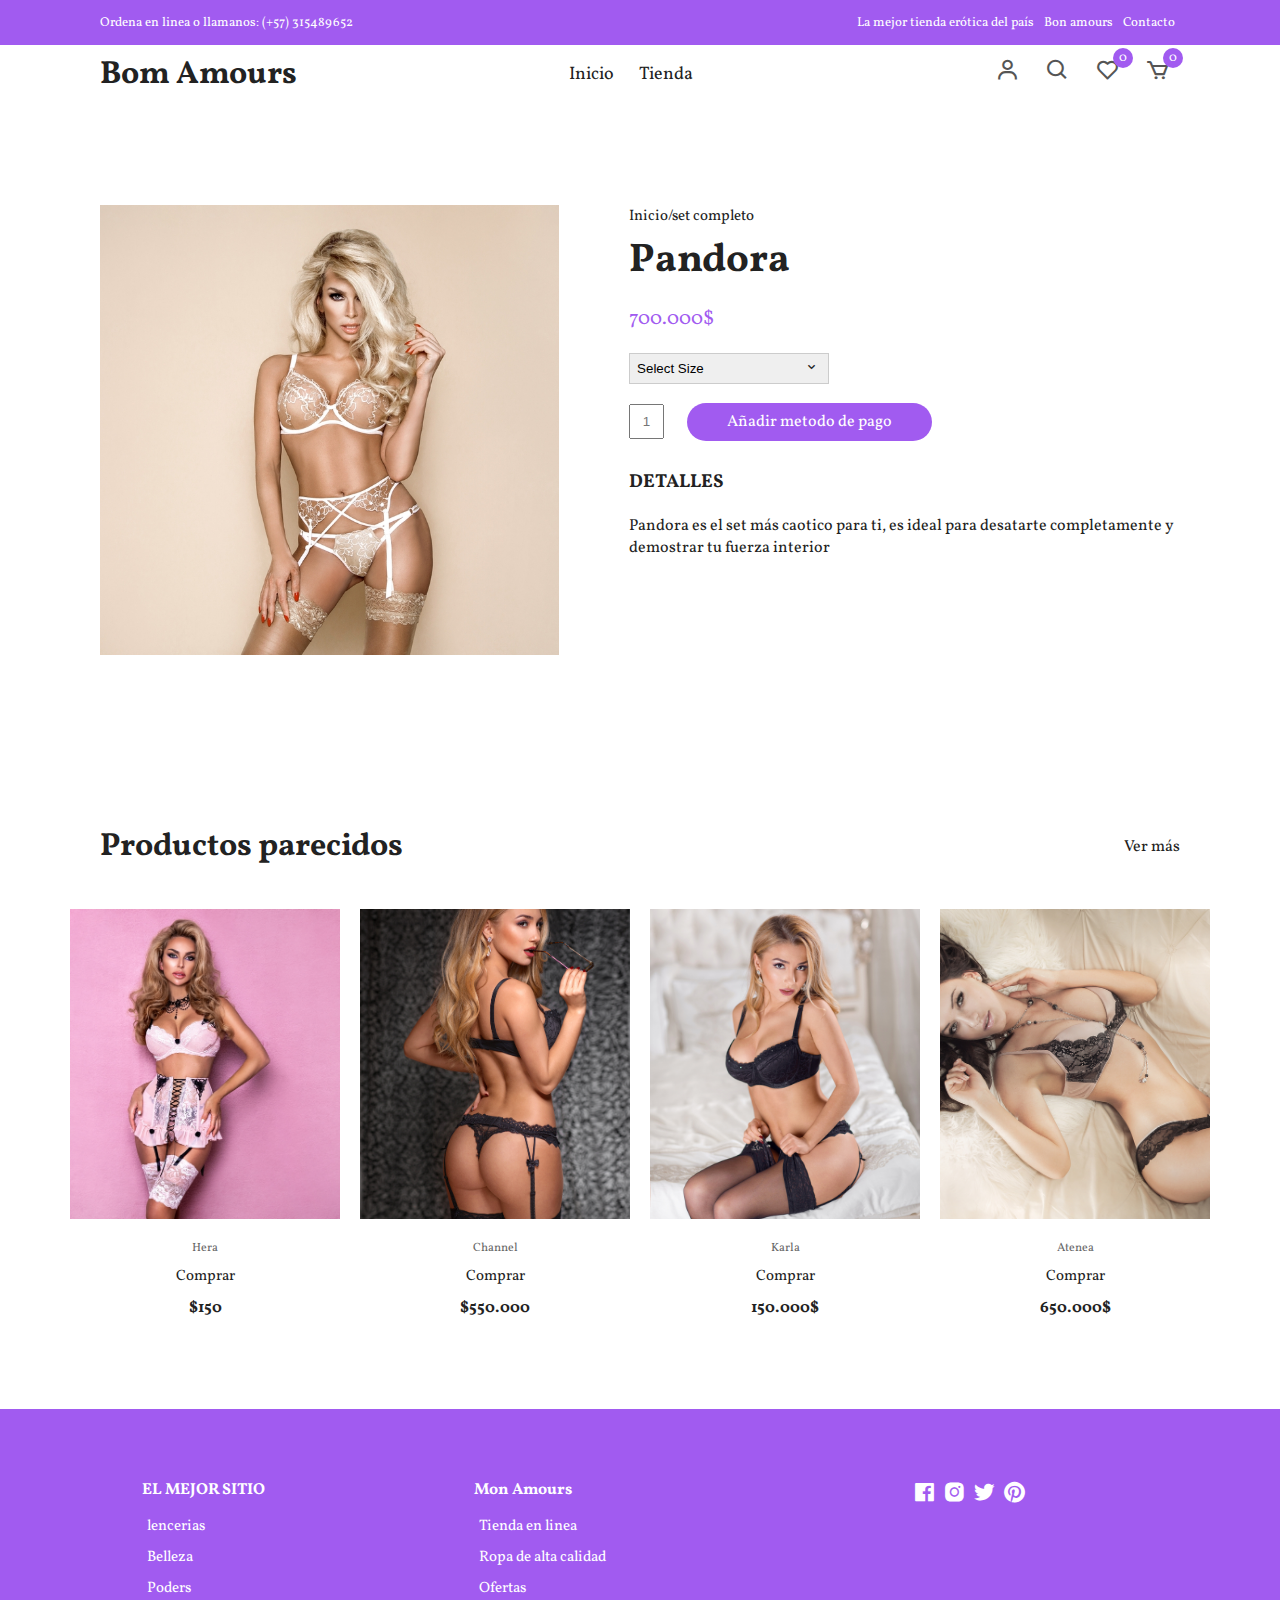
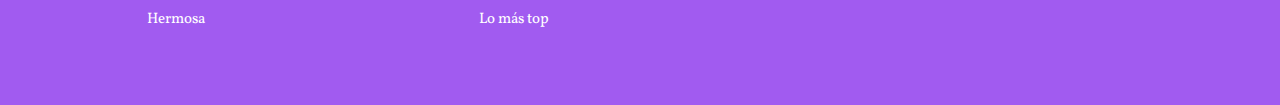
<file: Pandora.html>
<!DOCTYPE html>
<html lang="en">
  <head>
    <meta charset="UTF-8" />
    <meta name="viewport" content="width=device-width, initial-scale=1.0" />
    <!-- Caja de iconos -->
    <link
      rel="stylesheet"
      href="https://cdn.jsdelivr.net/npm/boxicons@latest/css/boxicons.min.css"
    />
    <!-- Capa de personaliza -->
    <link rel="stylesheet" href="./css/styles.css" />
    <title>Pandora</title>
  </head>

  <body>
    <!-- Navegación -->
    <div class="top-nav">
      <div class="container d-flex">
        <p>Ordena en linea o llamanos: (+57) 315489652</p>
        <ul class="d-flex">
          <li><a href="#">La mejor tienda erótica del país</a></li>
          <li><a href="#">Bon amours</a></li>
          <li><a href="#">Contacto</a></li>
        </ul>
      </div>
    </div>
    <div class="navigation">
      <div class="nav-center container d-flex">
        <a href="index.html" class="logo"><h1>Bom Amours</h1></a>

        <ul class="nav-list d-flex">
          <li class="nav-item">
            <a href="index.html" class="nav-link">Inicio</a>
          </li>
          <li class="nav-item">
            <a href="product.html" class="nav-link">Tienda</a>
          </li>
          <li class="nav-item">

          </li>
          <li class="nav-item">

          </li>
          <li class="nav-item">

          </li>
          <li class="icons d-flex">
            <a href="login.html" class="icon">
              <i class="bx bx-user"></i>
            </a>
            <div class="icon">
              <i class="bx bx-search"></i>
            </div>
            <div class="icon">
              <i class="bx bx-heart"></i>
              <span class="d-flex">0</span>
            </div>
            <a href="cart.html" class="icon">
              <i class="bx bx-cart"></i>
              <span class="d-flex">0</span>
            </a>
          </li>
        </ul>

        <div class="icons d-flex">
          <a href="login.html" class="icon">
            <i class="bx bx-user"></i>
          </a>
          <div class="icon">
            <i class="bx bx-search"></i>
          </div>
          <div class="icon">
            <i class="bx bx-heart"></i>
            <span class="d-flex">0</span>
          </div>
          <a href="cart.html" class="icon">
            <i class="bx bx-cart"></i>
            <span class="d-flex">0</span>
          </a>
        </div>

        <div class="hamburger">
          <i class="bx bx-menu-alt-left"></i>
        </div>
      </div>
    </div>

    <!-- detalles del producto -->
    <section class="section product-detail">
      <div class="details container">
        <div class="left image-container">
          <div class="main">
            <img src="./images/8.jfif" id="zoom" alt="" />
          </div>
        </div>
        <div class="right">
          <span>Inicio/set completo</span>
          <h1>Pandora</h1>
          <div class="price">700.000$</div>
          <form>
            <div>
              <select>
                <option value="Select Size" selected disabled>
                  Select Size
                </option>
                <option value="1">32</option>
                <option value="2">42</option>
                <option value="3">52</option>
                <option value="4">62</option>
              </select>
              <span><i class="bx bx-chevron-down"></i></span>
            </div>
          </form>
          <form class="form">
            <input type="text" placeholder="1" />
            <a href="cart.html" class="addCart">Añadir metodo de pago</a>
          </form>
          <h3>Detalles</h3>
          <p>
        Pandora es el set más caotico para ti, es ideal para desatarte completamente y demostrar tu fuerza interior
          </p>
        </div>
      </div>
    </section>

    <!-- productos parecidos -->
    <section class="section featured">
      <div class="top container">
        <h1>Productos parecidos</h1>
        <a href="product.html" class="view-more">Ver más</a>
      </div>
      <div class="product-center container">
        <div class="product-item">
          <div class="overlay">
            <a href="" class="product-thumb">
              <img src="./images/9.jfif" alt="" />
            </a>
          </div>
          <div class="product-info">
            <span>Hera</span>
            <a href=" Hera.html">Comprar</a>
            <h4>$150</h4>
          </div>
          <ul class="icons">
            <li><i class="bx bx-heart"></i></li>
            <li><i class="bx bx-search"></i></li>
            <li><i class="bx bx-cart"></i></li>
          </ul>
        </div>
        <div class="product-item">
          <div class="overlay">
            <a href="" class="product-thumb">
              <img src="./images/3.jfif" alt="" />
            </a>

          </div>
          <div class="product-info">
            <span>Channel</span>
            <a href="Channel.html">Comprar</a>
            <h4>$550.000</h4>
          </div>
          <ul class="icons">
            <li><i class="bx bx-heart"></i></li>
            <li><i class="bx bx-search"></i></li>
            <li><i class="bx bx-cart"></i></li>
          </ul>
        </div>
        <div class="product-item">
          <div class="overlay">
            <a href="" class="product-thumb">
              <img src="./images/4.jfif" alt="" />
            </a>
          </div>
          <div class="product-info">
            <span>Karla</span>
            <a href="Karla.html">Comprar</a>
            <h4>150.000$</h4>
          </div>
          <ul class="icons">
            <li><i class="bx bx-heart"></i></li>
            <li><i class="bx bx-search"></i></li>
            <li><i class="bx bx-cart"></i></li>
          </ul>
        </div>
        <div class="product-item">
          <div class="overlay">
            <a href="" class="product-thumb">
              <img src="./images/5.jfif" alt="" />
            </a>

          </div>
          <div class="product-info">
            <span>Atenea</span>
            <a href="Atenea.html">Comprar</a>
            <h4>650.000$</h4>
          </div>
          <ul class="icons">
            <li><i class="bx bx-heart"></i></li>
            <li><i class="bx bx-search"></i></li>
            <li><i class="bx bx-cart"></i></li>
          </ul>
        </div>
      </div>
    </section>
    <!-- pie de página -->
    <footer class="footer">
      <div class="row">
        <div class="col d-flex">
          <h4>EL MEJOR SITIO</h4>
          <a href="">lencerias</a>
          <a href="">Belleza</a>
          <a href="">Poders</a>
          <a href="">Hermosa</a>
        </div>
        <div class="col d-flex">
          <h4>Mon Amours</h4>
          <a href="">Tienda en linea</a>
          <a href="">Ropa de alta calidad</a>
          <a href="">Ofertas</a>
          <a href="">Lo más top</a>
        </div>
        <div class="col d-flex">
          <span><i class="bx bxl-facebook-square"></i></span>
          <span><i class="bx bxl-instagram-alt"></i></span>
          <span><i class="bx bxl-twitter"></i></span>
          <span><i class="bx bxl-pinterest"></i></span>
        </div>
      </div>
    </footer>
    <!-- Custom Script -->
    <script src="./js/index.js"></script>
    <script
      src="https://code.jquery.com/jquery-3.4.0.min.js"
      integrity="sha384-JUMjoW8OzDJw4oFpWIB2Bu/c6768ObEthBMVSiIx4ruBIEdyNSUQAjJNFqT5pnJ6"
      crossorigin="anonymous"
    ></script>
    <script src="./js/zoomsl.min.js"></script>
    <script>
      $(function () {
        console.log("hello");
        $("#zoom").imagezoomsl({
          zoomrange: [4, 4],
        });
      });
    </script>
  </body>
</html>
</file>
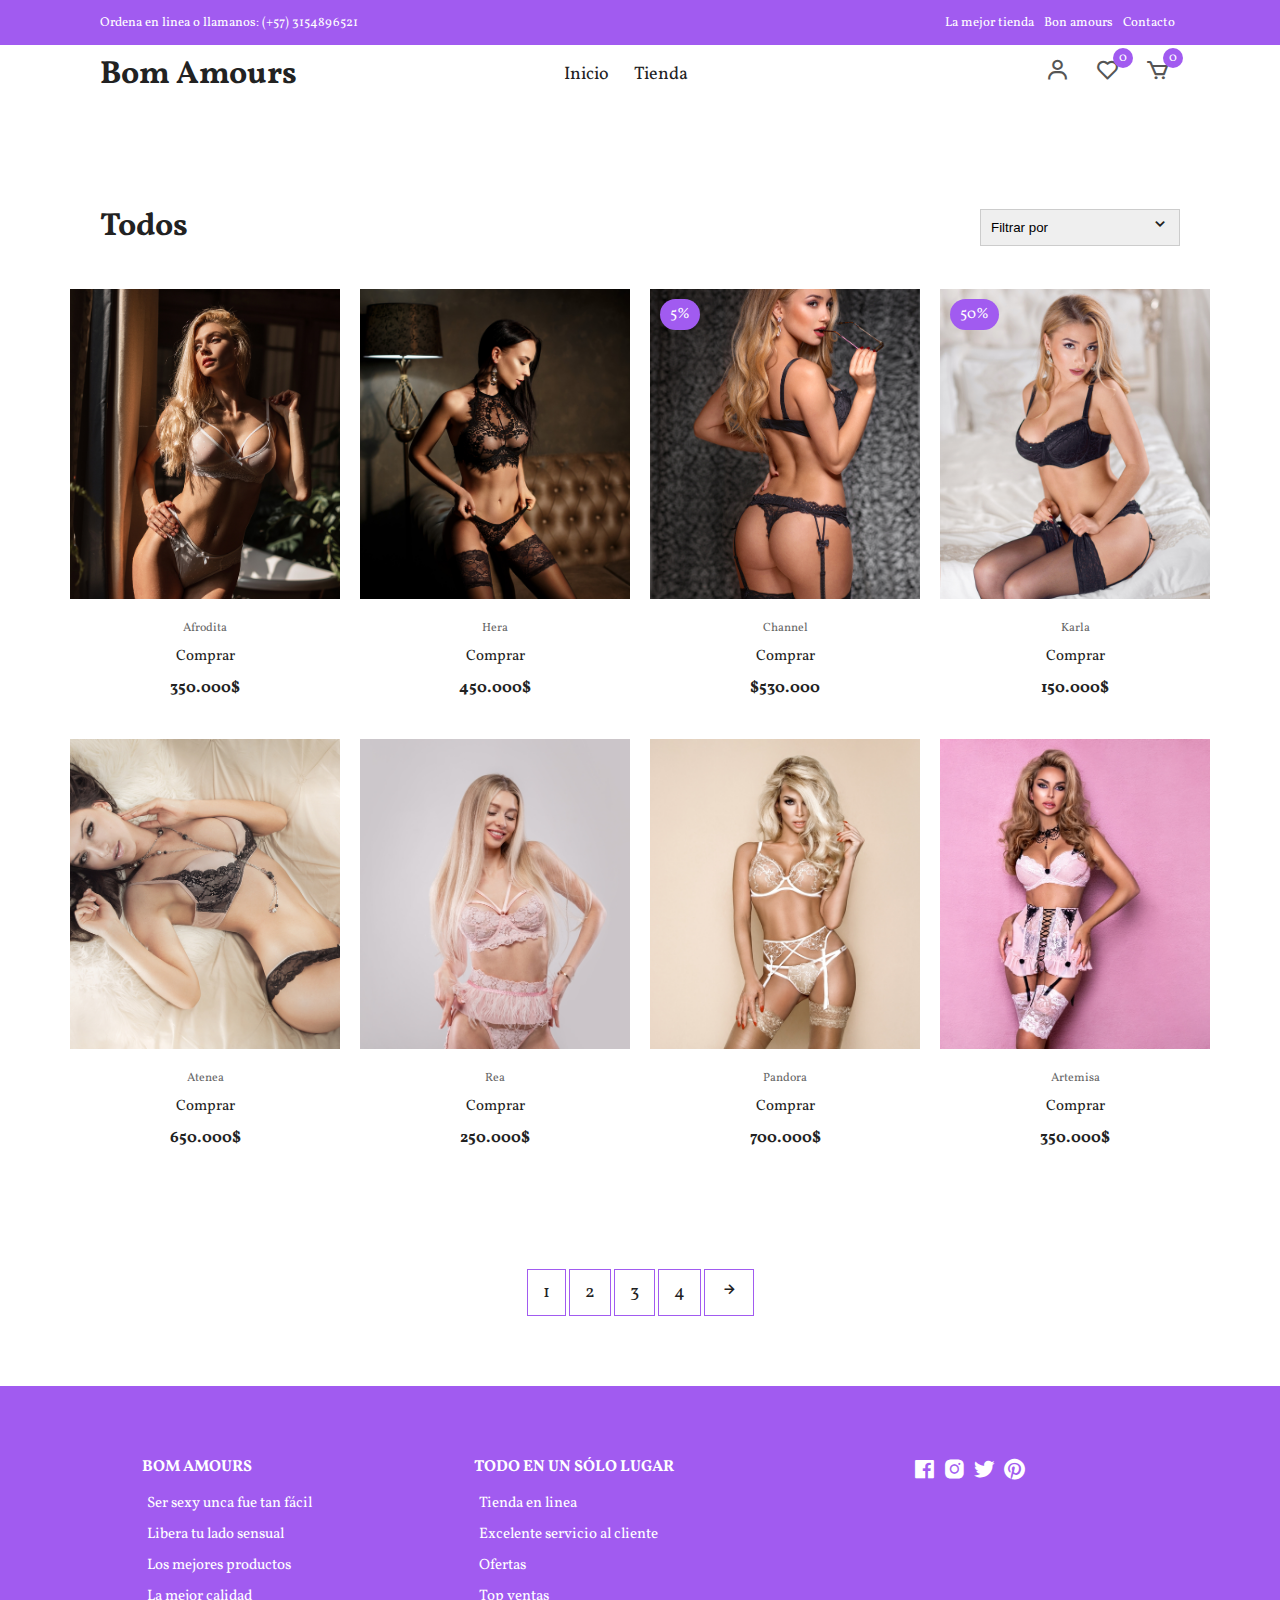
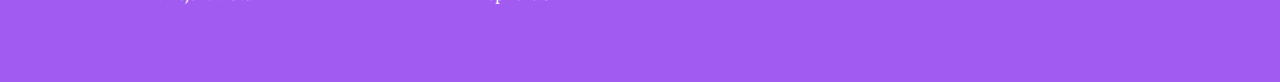
<file: product.html>
<!DOCTYPE html>
<html lang="en">
  <head>
    <meta charset="UTF-8" />
    <meta name="viewport" content="width=device-width, initial-scale=1.0" />
    <!-- Caja de iconos -->
    <link
      rel="stylesheet"
      href="https://cdn.jsdelivr.net/npm/boxicons@latest/css/boxicons.min.css"
    />
    <!-- Custom StyleSheet -->
    <link rel="stylesheet" href="./css/styles.css" />
    <title>Productos</title>
  </head>

  <body>
    <!-- Navegación -->
    <div class="top-nav">
      <div class="container d-flex">
        <p>Ordena en linea o llamanos: (+57) 3154896521</p>
        <ul class="d-flex">
          <li><a href="#">La mejor tienda</a></li>
          <li><a href="#">Bon amours</a></li>
          <li><a href="#">Contacto</a></li>
        </ul>
      </div>
    </div>
    <div class="navigation">
      <div class="nav-center container d-flex">
        <a href="index.html" class="logo"><h1>Bom Amours</h1></a>

        <ul class="nav-list d-flex">
          <li class="nav-item">
            <a href="index.html" class="nav-link">Inicio</a>
          </li>
          <li class="nav-item">
            <a href="product.html" class="nav-link">Tienda</a>
          </li>
          <li class="nav-item">
            <a href="#terms" class="nav-link"></a>
          </li>
          <li class="nav-item">
            <a href="#about" class="nav-link"></a>
          </li>
          <li class="nav-item">
            <a href="#contact" class="nav-link"></a>
          </li>
          <li class="icons d-flex">
            <a href="login.html" class="icon">
              <i class="bx bx-user"></i>
            </a>
            <div class="">
              <i class=""></i>
            </div>
            <div class="icon">
              <i class="bx bx-heart"></i>
              <span class="d-flex">0</span>
            </div>
            <a href="cart.html" class="icon">
              <i class="bx bx-cart"></i>
              <span class="d-flex">0</span>
            </a>
          </li>
        </ul>

        <div class="icons d-flex">
          <a href="login.html" class="icon">
            <i class="bx bx-user"></i>
          </a>
          <div class="">
            <i class=""></i>
          </div>
          <div class="icon">
            <i class="bx bx-heart"></i>
            <span class="d-flex">0</span>
          </div>
          <a href="cart.html" class="icon">
            <i class="bx bx-cart"></i>
            <span class="d-flex">0</span>
          </a>
        </div>

        <div class="hamburger">
          <i class="bx bx-menu-alt-left"></i>
        </div>
      </div>
    </div>

    <!-- Todos los productos -->
    <section class="section all-products" id="products">
      <div class="top container">
        <h1>Todos</h1>
        <form>
          <select>
            <option value="1">Filtrar por</option>
            <option value="2">Menor precio</option>
            <option value="3">Lo más vendido</option>
            <option value="4">En oferta</option>
            <option value="5">Calificación</option>
          </select>
          <span><i class="bx bx-chevron-down"></i></span>
        </form>
      </div>
      <div class="product-center container">
        <div class="product-item">
          <div class="overlay">
            <a href="productDetails.html" class="product-thumb">
              <img src="./images/1.jfif" alt="" />
            </a>

          </div>
          <div class="product-info">
            <span>Afrodita</span>
            <a href="productDetails.html">Comprar</a>
            <h4>350.000$</h4>
          </div>
          <ul class="icons">
            <li><i class="bx bx-heart"></i></li>

            <li><i class="bx bx-cart"></i></li>
          </ul>
        </div>
        <div class="product-item">
          <div class="overlay">
            <a href="" class="product-thumb">
              <img src="./images/2.jfif" alt="" />
            </a>

          </div>
          <div class="product-info">
            <span>Hera</span>
            <a href="Hera.html">Comprar</a>
            <h4>450.000$</h4>
          </div>
          <ul class="icons">
            <li><i class="bx bx-heart"></i></li>

            <li><i href="cart.html" class="bx bx-cart"></i></li>
          </ul>
        </div>
        <div href= "cart.html" class="product-item">
          <div class="overlay">
            <a href="" class="product-thumb">
              <img src="./images/3.jfif" alt="" />
            </a>
            <span class="discount">5%</span>
          </div>
          <div class="product-info">
            <span>Channel</span>
            <a href="Channel.html">Comprar</a>
            <h4>$530.000</h4>
          </div>
          <ul class="icons">
            <li><i class="bx bx-heart"></i></li>

            <li><i class="bx bx-cart"></i></li>
          </ul>
        </div>
        <div class="product-item">
          <div class="overlay">
            <a href="" class="product-thumb">
              <img src="./images/4.jfif" alt="" />
            </a>
              <span class="discount">50%</span>
          </div>
          <div class="product-info">
            <span>Karla</span>
            <a href="Karla.html">Comprar</a>
            <h4>150.000$</h4>
          </div>
          <ul class="icons">
            <li><i class="bx bx-heart"></i></li>

            <li><i class="bx bx-cart"></i></li>
          </ul>
        </div>
        <div class="product-item">
          <div class="overlay">
            <a href="" class="product-thumb">
              <img src="./images/5.jfif" alt="" />
            </a>

          </div>
          <div class="product-info">
            <span>Atenea</span>
            <a href="Atenea.html">Comprar</a>
            <h4>650.000$</h4>
          </div>
          <ul class="icons">
            <li><i class="bx bx-heart"></i></li>
            <li><i class="bx bx-search"></i></li>
            <li><i class="bx bx-cart"></i></li>
          </ul>
        </div>
        <div class="product-item">
          <div class="overlay">
            <a href="" class="product-thumb">
              <img src="./images/7.jfif" alt="" />
            </a>
          </div>
          <div class="product-info">
            <span>Rea</span>
            <a href="Rea.html">Comprar</a>
            <h4>250.000$</h4>
          </div>
          <ul class="icons">
            <li><i class="bx bx-heart"></i></li>
            <li><i class="bx bx-search"></i></li>
            <li><i class="bx bx-cart"></i></li>
          </ul>
        </div>
        <div class="product-item">
          <div class="overlay">
            <a href="" class="product-thumb">
              <img src="./images/8.jfif" alt="" />
            </a>

          </div>
          <div class="product-info">
            <span>Pandora</span>
            <a href="Pandora.html">Comprar</a>
            <h4>700.000$</h4>
          </div>
          <ul class="icons">
            <li><i class="bx bx-heart"></i></li>
            <li><i class="bx bx-search"></i></li>
            <li><i class="bx bx-cart"></i></li>
          </ul>
        </div>
        <div class="product-item">
          <div class="overlay">
            <a href="" class="product-thumb">
              <img src="./images/9.jfif" alt="" />
            </a>
          </div>
          <div class="product-info">
            <span>Artemisa</span>
            <a href="Artemisa.html">Comprar</a>
            <h4>350.000$</h4>
          </div>
          <ul class="icons">
            <li><i class="bx bx-heart"></i></li>

            <li><i class="bx bx-cart"></i></li>
          </ul>
        </div>
      </div>
    </section>
    <section class="pagination">
      <div class="container">
        <span>1</span> <span>2</span> <span>3</span> <span>4</span>
        <span><i class="bx bx-right-arrow-alt"></i></span>
      </div>
    </section>
    <!-- Pie de página -->
    <footer class="footer">
      <div class="row">
        <div class="col d-flex">
          <h4>BOM AMOURS</h4>
          <a href="">Ser sexy unca fue tan fácil</a>
          <a href="">Libera tu lado sensual</a>
          <a href="">Los mejores productos</a>
          <a href="">La mejor calidad</a>
        </div>
        <div class="col d-flex">
          <h4>TODO EN UN SÓLO LUGAR</h4>
          <a href="">Tienda en linea</a>
          <a href="">Excelente servicio al cliente</a>
          <a href="">Ofertas</a>
          <a href="">Top ventas</a>
        </div>
        <div class="col d-flex">
          <span><i class="bx bxl-facebook-square"></i></span>
          <span><i class="bx bxl-instagram-alt"></i></span>
          <span><i class="bx bxl-twitter"></i></span>
          <span><i class="bx bxl-pinterest"></i></span>
        </div>
      </div>
    </footer>
    <!-- Custom Script -->
    <script src="./js/index.js"></script>
  </body>
</html>
</file>
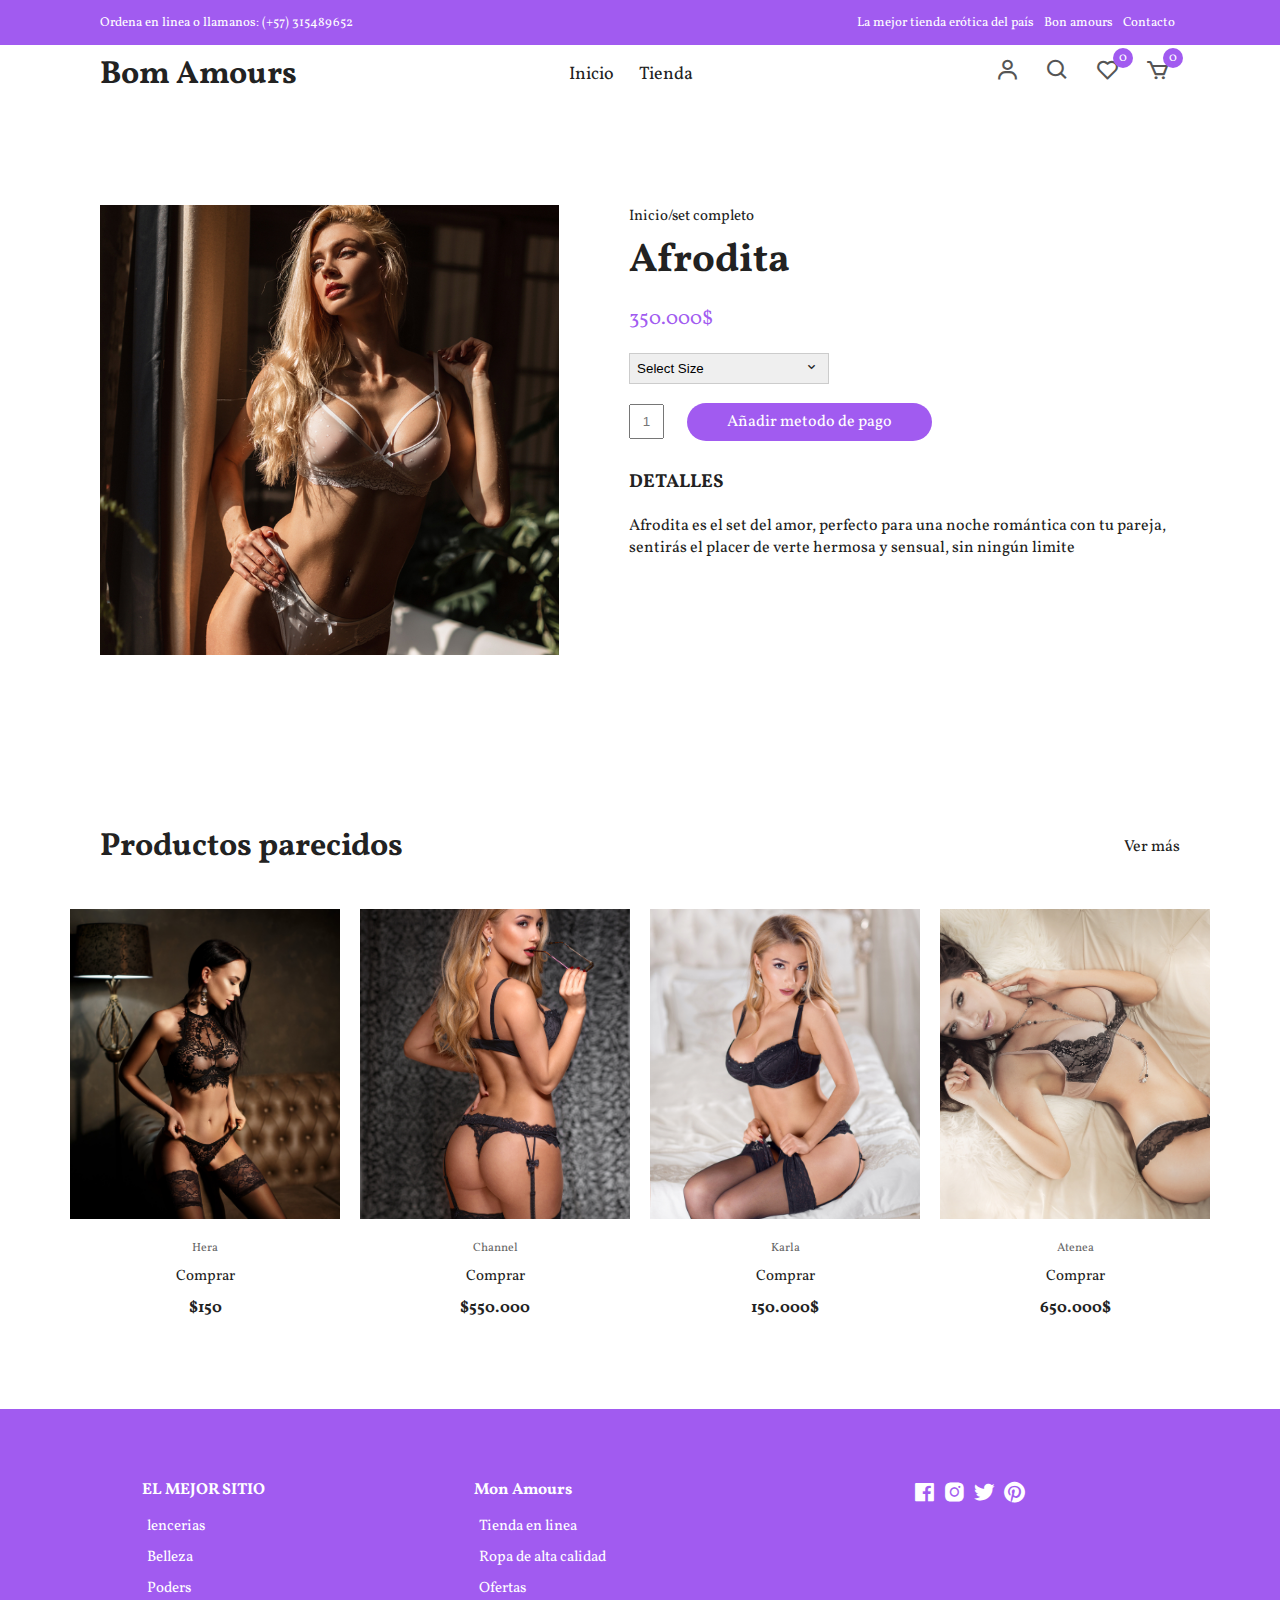
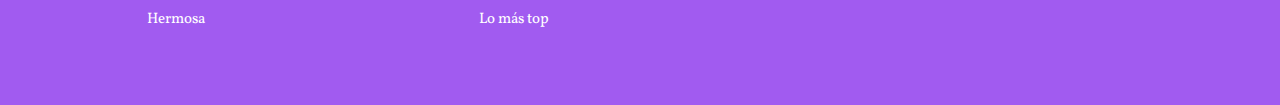
<file: productDetails.html>
<!DOCTYPE html>
<html lang="en">
  <head>
    <meta charset="UTF-8" />
    <meta name="viewport" content="width=device-width, initial-scale=1.0" />
    <!-- Caja de iconos -->
    <link
      rel="stylesheet"
      href="https://cdn.jsdelivr.net/npm/boxicons@latest/css/boxicons.min.css"
    />
    <!-- Capa de personalización -->
    <link rel="stylesheet" href="./css/styles.css" />
    <title>Afrodita</title>
  </head>

  <body>
    <!-- Navegación -->
    <div class="top-nav">
      <div class="container d-flex">
        <p>Ordena en linea o llamanos: (+57) 315489652</p>
        <ul class="d-flex">
          <li><a href="#">La mejor tienda erótica del país</a></li>
          <li><a href="#">Bon amours</a></li>
          <li><a href="#">Contacto</a></li>
        </ul>
      </div>
    </div>
    <div class="navigation">
      <div class="nav-center container d-flex">
        <a href="index.html" class="logo"><h1>Bom Amours</h1></a>

        <ul class="nav-list d-flex">
          <li class="nav-item">
            <a href="index.html" class="nav-link">Inicio</a>
          </li>
          <li class="nav-item">
            <a href="product.html" class="nav-link">Tienda</a>
          </li>
          <li class="nav-item">

          </li>
          <li class="nav-item">

          </li>
          <li class="nav-item">

          </li>
          <li class="icons d-flex">
            <a href="login.html" class="icon">
              <i class="bx bx-user"></i>
            </a>
            <div class="icon">
              <i class="bx bx-search"></i>
            </div>
            <div class="icon">
              <i class="bx bx-heart"></i>
              <span class="d-flex">0</span>
            </div>
            <a href="cart.html" class="icon">
              <i class="bx bx-cart"></i>
              <span class="d-flex">0</span>
            </a>
          </li>
        </ul>

        <div class="icons d-flex">
          <a href="login.html" class="icon">
            <i class="bx bx-user"></i>
          </a>
          <div class="icon">
            <i class="bx bx-search"></i>
          </div>
          <div class="icon">
            <i class="bx bx-heart"></i>
            <span class="d-flex">0</span>
          </div>
          <a href="cart.html" class="icon">
            <i class="bx bx-cart"></i>
            <span class="d-flex">0</span>
          </a>
        </div>

        <div class="hamburger">
          <i class="bx bx-menu-alt-left"></i>
        </div>
      </div>
    </div>

    <!-- detalles del producto -->
    <section class="section product-detail">
      <div class="details container">
        <div class="left image-container">
          <div class="main">
            <img src="./images/1.jfif" id="zoom" alt="" />
          </div>
        </div>
        <div class="right">
          <span>Inicio/set completo</span>
          <h1>Afrodita</h1>
          <div class="price">350.000$</div>
          <form>
            <div>
              <select>
                <option value="Select Size" selected disabled>
                  Select Size
                </option>
                <option value="1">32</option>
                <option value="2">42</option>
                <option value="3">52</option>
                <option value="4">62</option>
              </select>
              <span><i class="bx bx-chevron-down"></i></span>
            </div>
          </form>
          <form class="form">
            <input type="text" placeholder="1" />
            <a href="cart.html" class="addCart">Añadir metodo de pago</a>
          </form>
          <h3>Detalles</h3>
          <p>
          Afrodita es el set del amor, perfecto para una noche romántica
          con tu pareja, sentirás el placer de verte hermosa y sensual, sin
          ningún limite
          </p>
        </div>
      </div>
    </section>

    <!-- productos parecidos -->
    <section class="section featured">
      <div class="top container">
        <h1>Productos parecidos</h1>
        <a href="product.html" class="view-more">Ver más</a>
      </div>
      <div class="product-center container">
        <div class="product-item">
          <div class="overlay">
            <a href="" class="product-thumb">
              <img src="./images/2.jfif" alt="" />
            </a>
          </div>
          <div class="product-info">
            <span>Hera</span>
            <a href="product.html">Comprar</a>
            <h4>$150</h4>
          </div>
          <ul class="icons">
            <li><i class="bx bx-heart"></i></li>
            <li><i class="bx bx-search"></i></li>
            <li><i class="bx bx-cart"></i></li>
          </ul>
        </div>
        <div class="product-item">
          <div class="overlay">
            <a href="" class="product-thumb">
              <img src="./images/3.jfif" alt="" />
            </a>

          </div>
          <div class="product-info">
            <span>Channel</span>
            <a href="">Comprar</a>
            <h4>$550.000</h4>
          </div>
          <ul class="icons">
            <li><i class="bx bx-heart"></i></li>
            <li><i class="bx bx-search"></i></li>
            <li><i class="bx bx-cart"></i></li>
          </ul>
        </div>
        <div class="product-item">
          <div class="overlay">
            <a href="" class="product-thumb">
              <img src="./images/4.jfif" alt="" />
            </a>
          </div>
          <div class="product-info">
            <span>Karla</span>
            <a href="">Comprar</a>
            <h4>150.000$</h4>
          </div>
          <ul class="icons">
            <li><i class="bx bx-heart"></i></li>
            <li><i class="bx bx-search"></i></li>
            <li><i class="bx bx-cart"></i></li>
          </ul>
        </div>
        <div class="product-item">
          <div class="overlay">
            <a href="" class="product-thumb">
              <img src="./images/5.jfif" alt="" />
            </a>

          </div>
          <div class="product-info">
            <span>Atenea</span>
            <a href="">Comprar</a>
            <h4>650.000$</h4>
          </div>
          <ul class="icons">
            <li><i class="bx bx-heart"></i></li>
            <li><i class="bx bx-search"></i></li>
            <li><i class="bx bx-cart"></i></li>
          </ul>
        </div>
      </div>
    </section>
    <!-- pie de página -->
    <footer class="footer">
      <div class="row">
        <div class="col d-flex">
          <h4>EL MEJOR SITIO</h4>
          <a href="">lencerias</a>
          <a href="">Belleza</a>
          <a href="">Poders</a>
          <a href="">Hermosa</a>
        </div>
        <div class="col d-flex">
          <h4>Mon Amours</h4>
          <a href="">Tienda en linea</a>
          <a href="">Ropa de alta calidad</a>
          <a href="">Ofertas</a>
          <a href="">Lo más top</a>
        </div>
        <div class="col d-flex">
          <span><i class="bx bxl-facebook-square"></i></span>
          <span><i class="bx bxl-instagram-alt"></i></span>
          <span><i class="bx bxl-twitter"></i></span>
          <span><i class="bx bxl-pinterest"></i></span>
        </div>
      </div>
    </footer>
    <!-- Custom Script -->
    <script src="./js/index.js"></script>
    <script
      src="https://code.jquery.com/jquery-3.4.0.min.js"
      integrity="sha384-JUMjoW8OzDJw4oFpWIB2Bu/c6768ObEthBMVSiIx4ruBIEdyNSUQAjJNFqT5pnJ6"
      crossorigin="anonymous"
    ></script>
    <script src="./js/zoomsl.min.js"></script>
    <script>
      $(function () {
        console.log("hello");
        $("#zoom").imagezoomsl({
          zoomrange: [4, 4],
        });
      });
    </script>
  </body>
</html>
</file>
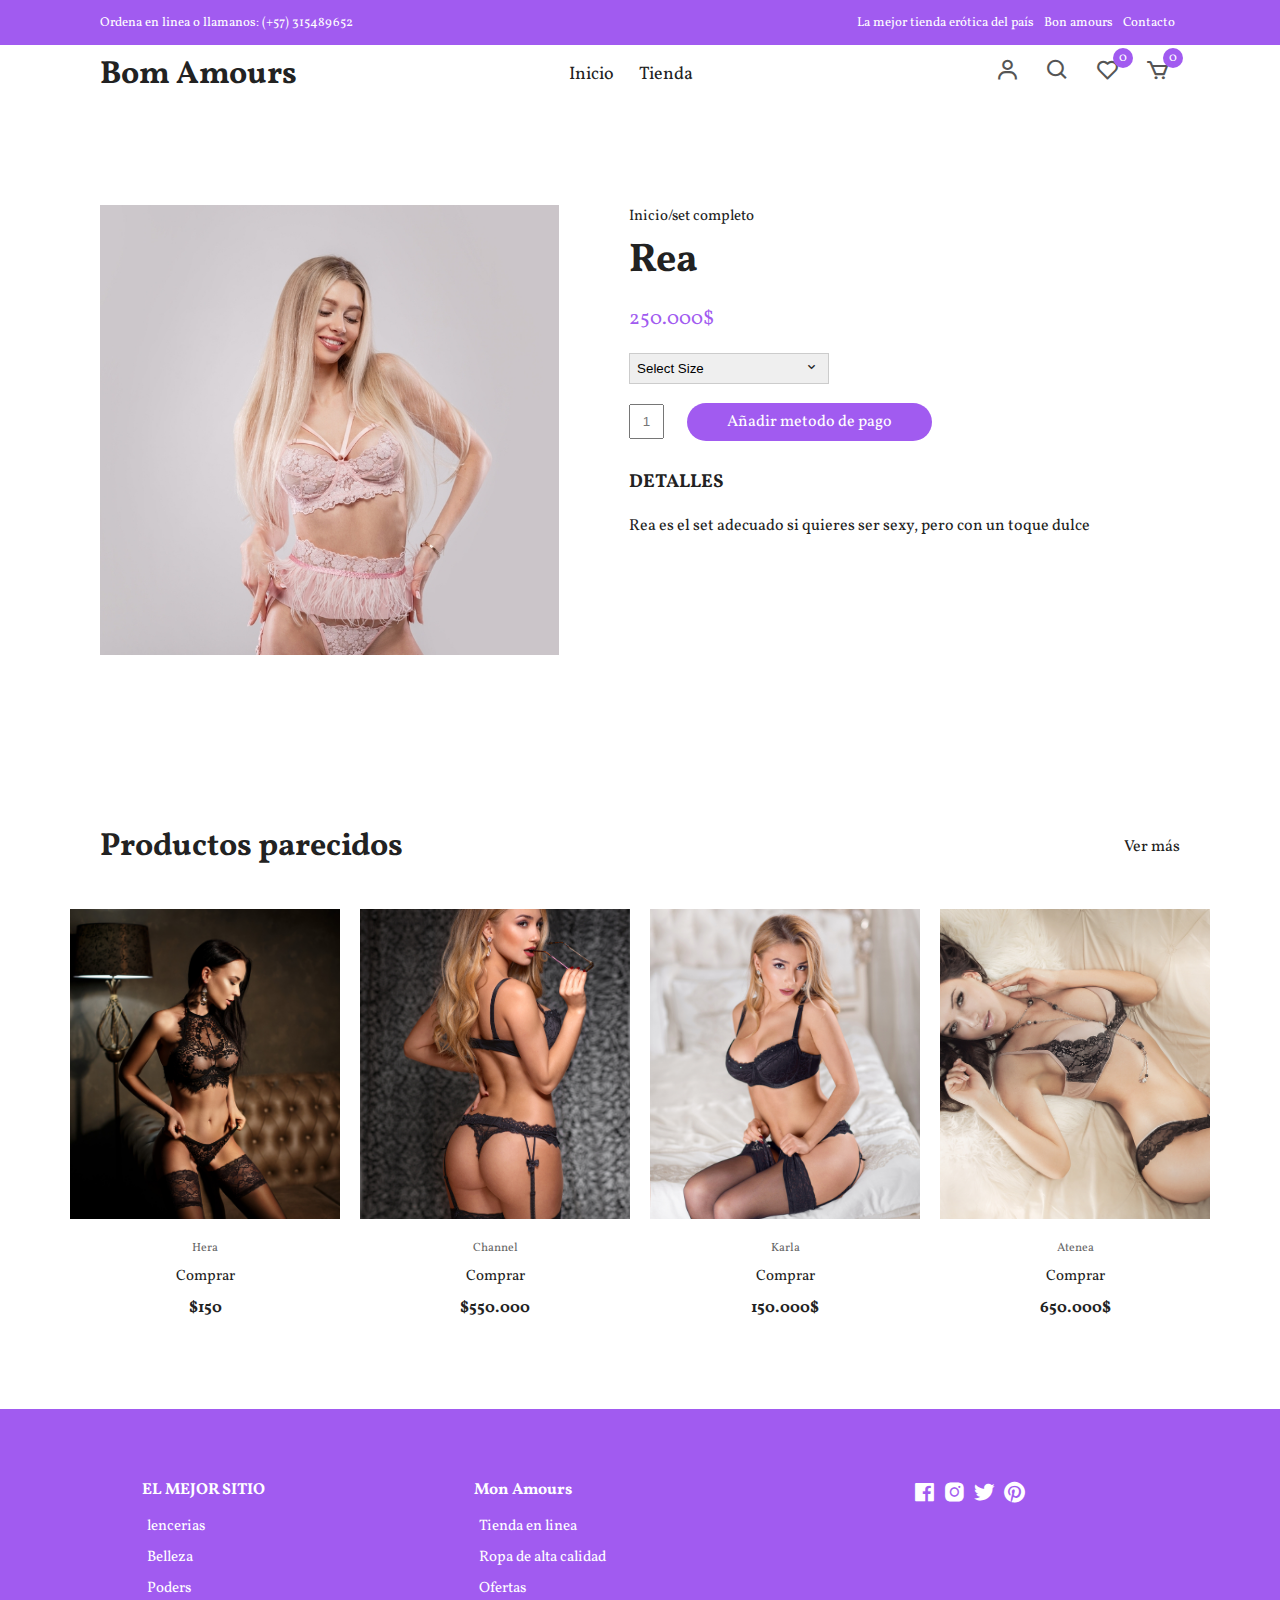
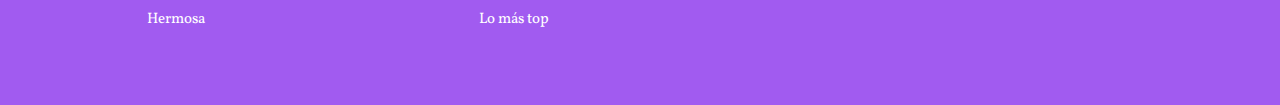
<file: Rea.html>
<!DOCTYPE html>
<html lang="en">
  <head>
    <meta charset="UTF-8" />
    <meta name="viewport" content="width=device-width, initial-scale=1.0" />
    <!-- caja de iconos -->
    <link
      rel="stylesheet"
      href="https://cdn.jsdelivr.net/npm/boxicons@latest/css/boxicons.min.css"
    />
    <!-- Custom StyleSheet -->
    <link rel="stylesheet" href="./css/styles.css" />
    <title>Boy’s T-Shirt - Codevo</title>
  </head>

  <body>
    <!-- Navegación -->
    <div class="top-nav">
      <div class="container d-flex">
        <p>Ordena en linea o llamanos: (+57) 315489652</p>
        <ul class="d-flex">
          <li><a href="#">La mejor tienda erótica del país</a></li>
          <li><a href="#">Bon amours</a></li>
          <li><a href="#">Contacto</a></li>
        </ul>
      </div>
    </div>
    <div class="navigation">
      <div class="nav-center container d-flex">
        <a href="index.html" class="logo"><h1>Bom Amours</h1></a>

        <ul class="nav-list d-flex">
          <li class="nav-item">
            <a href="index.html" class="nav-link">Inicio</a>
          </li>
          <li class="nav-item">
            <a href="product.html" class="nav-link">Tienda</a>
          </li>
          <li class="nav-item">

          </li>
          <li class="nav-item">

          </li>
          <li class="nav-item">

          </li>
          <li class="icons d-flex">
            <a href="login.html" class="icon">
              <i class="bx bx-user"></i>
            </a>
            <div class="icon">
              <i class="bx bx-search"></i>
            </div>
            <div class="icon">
              <i class="bx bx-heart"></i>
              <span class="d-flex">0</span>
            </div>
            <a href="cart.html" class="icon">
              <i class="bx bx-cart"></i>
              <span class="d-flex">0</span>
            </a>
          </li>
        </ul>

        <div class="icons d-flex">
          <a href="login.html" class="icon">
            <i class="bx bx-user"></i>
          </a>
          <div class="icon">
            <i class="bx bx-search"></i>
          </div>
          <div class="icon">
            <i class="bx bx-heart"></i>
            <span class="d-flex">0</span>
          </div>
          <a href="cart.html" class="icon">
            <i class="bx bx-cart"></i>
            <span class="d-flex">0</span>
          </a>
        </div>

        <div class="hamburger">
          <i class="bx bx-menu-alt-left"></i>
        </div>
      </div>
    </div>

    <!--detalles de producto -->
    <section class="section product-detail">
      <div class="details container">
        <div class="left image-container">
          <div class="main">
            <img src="./images/7.jfif" id="zoom" alt="" />
          </div>
        </div>
        <div class="right">
          <span>Inicio/set completo</span>
          <h1>Rea</h1>
          <div class="price">250.000$</div>
          <form>
            <div>
              <select>
                <option value="Select Size" selected disabled>
                  Select Size
                </option>
                <option value="1">32</option>
                <option value="2">42</option>
                <option value="3">52</option>
                <option value="4">62</option>
              </select>
              <span><i class="bx bx-chevron-down"></i></span>
            </div>
          </form>
          <form class="form">
            <input type="text" placeholder="1" />
            <a href="cart.html" class="addCart">Añadir metodo de pago</a>
          </form>
          <h3>Detalles</h3>
          <p>
        Rea es el set adecuado si quieres ser sexy, pero con un toque dulce
          </p>
        </div>
      </div>
    </section>

    <!-- productos parecidos -->
    <section class="section featured">
      <div class="top container">
        <h1>Productos parecidos</h1>
        <a href="product.html" class="view-more">Ver más</a>
      </div>
      <div class="product-center container">
        <div class="product-item">
          <div class="overlay">
            <a href="" class="product-thumb">
              <img src="./images/2.jfif" alt="" />
            </a>
          </div>
          <div class="product-info">
            <span>Hera</span>
            <a href="Hera.html">Comprar</a>
            <h4>$150</h4>
          </div>
          <ul class="icons">
            <li><i class="bx bx-heart"></i></li>
            <li><i class="bx bx-search"></i></li>
            <li><i class="bx bx-cart"></i></li>
          </ul>
        </div>
        <div class="product-item">
          <div class="overlay">
            <a href="" class="product-thumb">
              <img src="./images/3.jfif" alt="" />
            </a>

          </div>
          <div class="product-info">
            <span>Channel</span>
            <a href="Channel.html">Comprar</a>
            <h4>$550.000</h4>
          </div>
          <ul class="icons">
            <li><i class="bx bx-heart"></i></li>
            <li><i class="bx bx-search"></i></li>
            <li><i class="bx bx-cart"></i></li>
          </ul>
        </div>
        <div class="product-item">
          <div class="overlay">
            <a href="" class="product-thumb">
              <img src="./images/4.jfif" alt="" />
            </a>
          </div>
          <div class="product-info">
            <span>Karla</span>
            <a href="Karla.html">Comprar</a>
            <h4>150.000$</h4>
          </div>
          <ul class="icons">
            <li><i class="bx bx-heart"></i></li>
            <li><i class="bx bx-search"></i></li>
            <li><i class="bx bx-cart"></i></li>
          </ul>
        </div>
        <div class="product-item">
          <div class="overlay">
            <a href="" class="product-thumb">
              <img src="./images/5.jfif" alt="" />
            </a>

          </div>
          <div class="product-info">
            <span>Atenea</span>
            <a href="Atenea.html">Comprar</a>
            <h4>650.000$</h4>
          </div>
          <ul class="icons">
            <li><i class="bx bx-heart"></i></li>
            <li><i class="bx bx-search"></i></li>
            <li><i class="bx bx-cart"></i></li>
          </ul>
        </div>
      </div>
    </section>
    <!-- pie de página -->
    <footer class="footer">
      <div class="row">
        <div class="col d-flex">
          <h4>EL MEJOR SITIO</h4>
          <a href="">lencerias</a>
          <a href="">Belleza</a>
          <a href="">Poders</a>
          <a href="">Hermosa</a>
        </div>
        <div class="col d-flex">
          <h4>Mon Amours</h4>
          <a href="">Tienda en linea</a>
          <a href="">Ropa de alta calidad</a>
          <a href="">Ofertas</a>
          <a href="">Lo más top</a>
        </div>
        <div class="col d-flex">
          <span><i class="bx bxl-facebook-square"></i></span>
          <span><i class="bx bxl-instagram-alt"></i></span>
          <span><i class="bx bxl-twitter"></i></span>
          <span><i class="bx bxl-pinterest"></i></span>
        </div>
      </div>
    </footer>
    <!-- Custom Script -->
    <script src="./js/index.js"></script>
    <script
      src="https://code.jquery.com/jquery-3.4.0.min.js"
      integrity="sha384-JUMjoW8OzDJw4oFpWIB2Bu/c6768ObEthBMVSiIx4ruBIEdyNSUQAjJNFqT5pnJ6"
      crossorigin="anonymous"
    ></script>
    <script src="./js/zoomsl.min.js"></script>
    <script>
      $(function () {
        console.log("hello");
        $("#zoom").imagezoomsl({
          zoomrange: [4, 4],
        });
      });
    </script>
  </body>
</html>
</file>
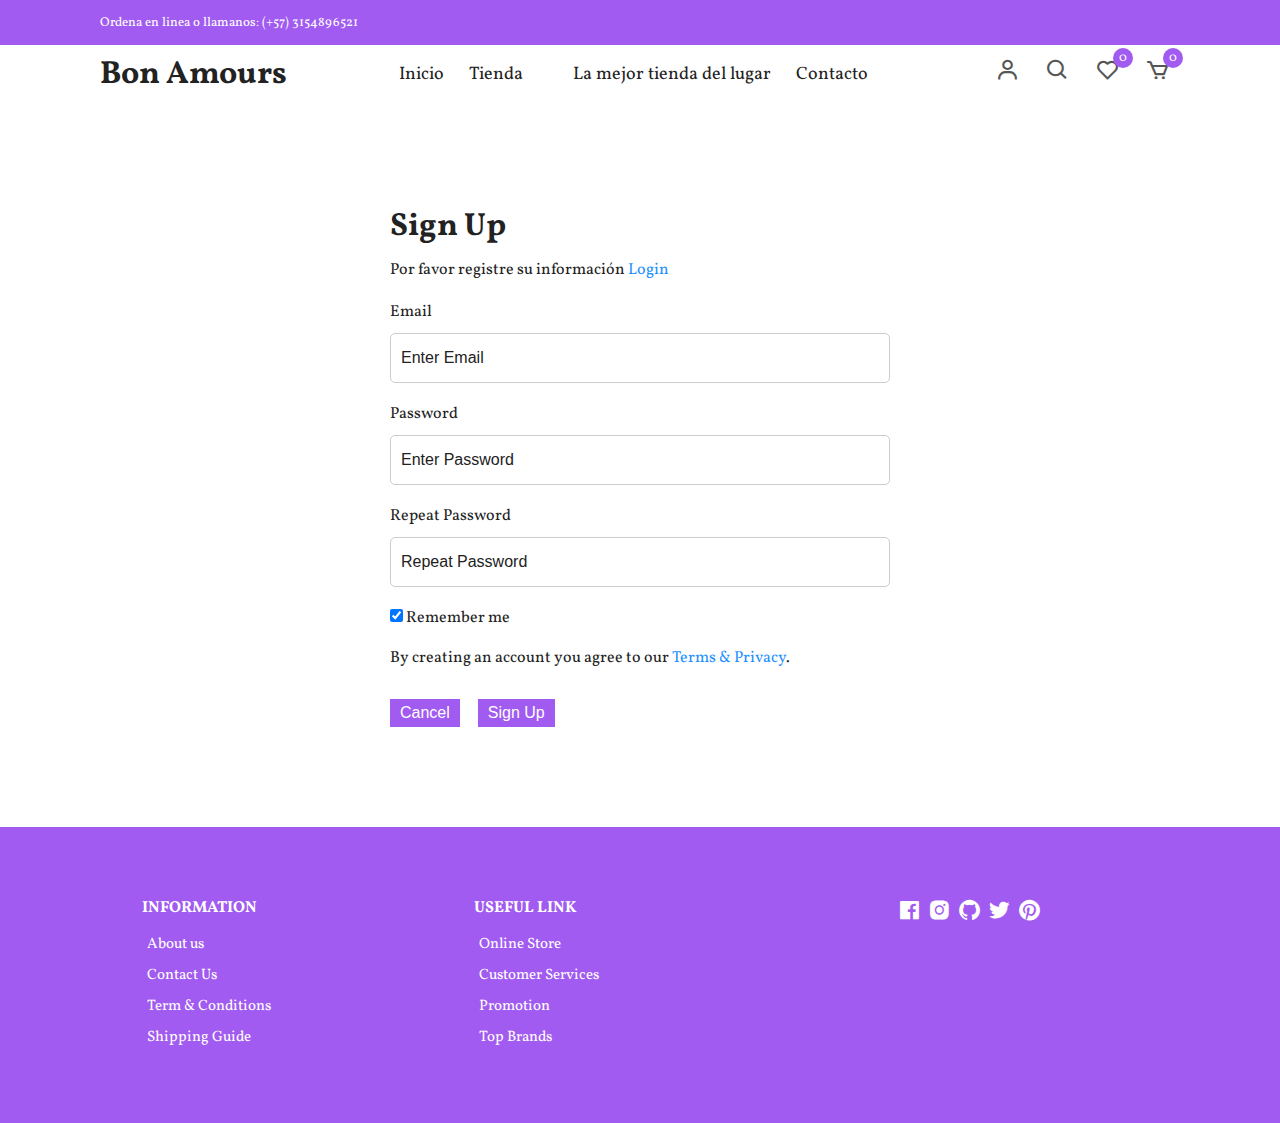
<file: signup.html>
<!DOCTYPE html>
<html lang="en">
  <head>
    <meta charset="UTF-8" />
    <meta name="viewport" content="width=device-width, initial-scale=1.0" />
    <!-- Box icons -->
    <link
      rel="stylesheet"
      href="https://cdn.jsdelivr.net/npm/boxicons@latest/css/boxicons.min.css"
    />
    <!-- Custom StyleSheet -->
    <link rel="stylesheet" href="./css/styles.css" />
    <title>Sign Up</title>
  </head>
  <body>
    <!-- Navigation -->
    <div class="top-nav">
      <div class="container d-flex">
        <p>Ordena en linea o llamanos: (+57) 3154896521</p>
        <ul class="d-flex">



        </ul>
      </div>
    </div>
    <div class="navigation">
      <div class="nav-center container d-flex">
        <a href="index.html" class="logo"><h1>Bon Amours</h1></a>

        <ul class="nav-list d-flex">
          <li class="nav-item">
            <a href="index.html" class="nav-link">Inicio</a>
          </li>
          <li class="nav-item">
            <a href="product.html" class="nav-link">Tienda</a>
          </li>
          <li class="nav-item">
            <a href="#terms" class="nav-link"></a>
          </li>
          <li class="nav-item">
            <a href="#about" class="nav-link">La mejor tienda del lugar</a>
          </li>
          <li class="nav-item">
            <a href="#contact" class="nav-link">Contacto</a>
          </li>
          <li class="icons d-flex">
            <a href="login.html" class="icon">
              <i class="bx bx-user"></i>
            </a>
            <div class="icon">
              <i class="bx bx-search"></i>
            </div>
            <div class="icon">
              <i class="bx bx-heart"></i>
              <span class="d-flex">0</span>
            </div>
            <a href="cart.html" class="icon">
              <i class="bx bx-cart"></i>
              <span class="d-flex">0</span>
            </a>
          </li>
        </ul>

        <div class="icons d-flex">
          <a href="login.html" class="icon">
            <i class="bx bx-user"></i>
          </a>
          <div class="icon">
            <i class="bx bx-search"></i>
          </div>
          <div class="icon">
            <i class="bx bx-heart"></i>
            <span class="d-flex">0</span>
          </div>
          <a href="cart.html" class="icon">
            <i class="bx bx-cart"></i>
            <span class="d-flex">0</span>
          </a>
        </div>

        <div class="hamburger">
          <i class="bx bx-menu-alt-left"></i>
        </div>
      </div>
    </div>
    <!-- Login -->
    <div class="container">
      <div class="login-form">
        <form action="">
          <h1>Sign Up</h1>
          <p>
            Por favor registre su información
            <a href="login.html">Login</a>
          </p>

          <label for="email">Email</label>
          <input type="text" placeholder="Enter Email" name="email" required />

          <label for="psw">Password</label>
          <input
            type="password"
            placeholder="Enter Password"
            name="psw"
            required
          />

          <label for="psw-repeat">Repeat Password</label>
          <input
            type="password"
            placeholder="Repeat Password"
            name="psw-repeat"
            required
          />

          <label>
            <input
              type="checkbox"
              checked="checked"
              name="remember"
              style="margin-bottom: 15px"
            />
            Remember me
          </label>

          <p>
            By creating an account you agree to our
            <a href="#">Terms & Privacy</a>.
          </p>

          <div class="buttons">
            <button type="button" class="cancelbtn">Cancel</button>
            <button type="submit" class="signupbtn">Sign Up</button>
          </div>
        </form>
      </div>
    </div>

    <!-- Footer -->
    <footer class="footer">
      <div class="row">
        <div class="col d-flex">
          <h4>INFORMATION</h4>
          <a href="">About us</a>
          <a href="">Contact Us</a>
          <a href="">Term & Conditions</a>
          <a href="">Shipping Guide</a>
        </div>
        <div class="col d-flex">
          <h4>USEFUL LINK</h4>
          <a href="">Online Store</a>
          <a href="">Customer Services</a>
          <a href="">Promotion</a>
          <a href="">Top Brands</a>
        </div>
        <div class="col d-flex">
          <span><i class="bx bxl-facebook-square"></i></span>
          <span><i class="bx bxl-instagram-alt"></i></span>
          <span><i class="bx bxl-github"></i></span>
          <span><i class="bx bxl-twitter"></i></span>
          <span><i class="bx bxl-pinterest"></i></span>
        </div>
      </div>
    </footer>

    <!-- Custom Script -->
    <script src="./js/index.js"></script>
  </body>
</html>
</file>
<file: css/styles.css>
/* Fonts */
@import url('https://fonts.googleapis.com/css2?family=Vollkorn:wght@500&display=swap');

/* cambiar colores */
:root {
  --white: #fff;
  --black: #222;
  --green: #A15BF0;
  --grey1: #f0f0f0;
  --grey2: #f7e9bc;
}

/* area de Información */
*,
*::before,
*::after {
  margin: 0;
  padding: 0;
  box-sizing: inherit;
}

html {
  box-sizing: border-box;
  font-size: 62.5%;
}

body {
  font-family: 'Vollkorn', serif;
  font-size: 1.6rem;
  background-color: var(--white);
  color: var(--black);
  font-weight: 400;
  font-style: normal;
}

a {
  text-decoration: none;
  color: var(--black);
}

li {
  list-style: none;
}

.container {
  max-width: 114rem;
  margin: 0 auto;
  padding: 0 3rem;
}

.d-flex {
  display: flex;
  align-items: center;
}

/*
=================
Header
=================
*/

.header {
  position: relative;
  min-height: 100vh;
  overflow-x: hidden;
}

.top-nav {
  background-color: var(--green);
  font-size: 1.3rem;
  color: var(--white);
}

.top-nav div {
  justify-content: space-between;
  height: 4.5rem;
}

.top-nav a {
  color: var(--white);
  padding: 0 0.5rem;
}

/*
=================
Navegación
=================
*/
.navigation {
  height: 6rem;
  line-height: 6rem;
}

.nav-center {
  justify-content: space-between;
}

.nav-list .icons {
  display: none;
}

.nav-center .nav-item:not(:last-child) {
  margin-right: 0.5rem;
}

.nav-center .nav-link {
  font-size: 1.8rem;
  padding: 1rem;
}

.nav-center .nav-link:hover {
  color: var(--green);
}

.nav-center .hamburger {
  display: none;
  font-size: 2.3rem;
  color: var(--black);
  cursor: pointer;
}

/* Iconos */

.icon {
  cursor: pointer;
  font-size: 2.5rem;
  padding: 0 1rem;
  color: #555;
  position: relative;
}

.icon:not(:last-child) {
  margin-right: 0.5rem;
}

.icon span {
  position: absolute;
  top: 3px;
  right: -3px;
  background-color: var(--green);
  color: var(--white);
  border-radius: 50%;
  font-size: 1.3rem;
  height: 2rem;
  width: 2rem;
  justify-content: center;
}

@media only screen and (max-width: 768px) {
  .nav-list {
    position: fixed;
    top: 12%;
    left: -35rem;
    flex-direction: column;
    align-items: flex-start;
    box-shadow: 5px 5px 10px rgba(0, 0, 0, 0.2);
    background-color: white;
    height: 100%;
    width: 0%;
    max-width: 35rem;
    z-index: 100;
    transition: all 300ms ease-in-out;
  }

  .nav-list.open {
    left: 0;
    width: 100%;
  }

  .nav-list .nav-item {
    margin: 0 0 1rem 0;
    width: 100%;
  }

  .nav-list .nav-link {
    font-size: 2rem;
    color: var(--black);
  }

  .nav-center .hamburger {
    display: block;
    color: var(--black);
    font-size: 3rem;
  }

  .icons {
    display: none;
  }

  .nav-list .icons {
    display: flex;
  }

  .top-nav ul {
    display: none;
  }

  .top-nav div {
    justify-content: center;
    height: 3rem;
  }
}

/*
=================
Hero Area
=================
*/

.hero,
.hero .glide__slides {
  background-color: var(--grey2);
  position: relative;
  height: calc(100vh - 6rem);
  margin: 0 4rem;
  overflow: hidden;
}

.hero .center {
  display: flex;
  align-items: center;
  justify-content: center;
  position: relative;
  height: 100%;
  padding-top: 3rem;
}

.hero .left {
  position: absolute;
  top: 0%;
  left: 25rem;
  opacity: 0;
  transition: all 1000ms ease-in-out;
}

.hero .left h1 {
  font-size: 5rem;
  margin: 1rem 0;
}

.hero .left p {
  font-size: 1.6rem;
  margin-bottom: 1rem;
}

.hero .left .hero-btn {
  display: inline-block;
  padding: 1rem 3rem;
  font-size: 1.6rem;
  margin-top: 1rem;
  background-color: var(--green);
  color: white;
}

.hero .right {
  flex: 0 0 50%;
  height: 100%;
  position: relative;
  text-align: center;
}

.hero .right img {
  position: absolute;
  width: 55rem;
  opacity: 0;
  transition: all 1000ms ease-in-out;
}

.center .right img.img1 {
  width: 85%;
  right: -25%;
  bottom: -50%;
}

.center .right img.img2 {
  width: 90%;
  right: -40%;
  bottom: -40%;
}

.glide__slide--active .center .right img {
  bottom: -3%;
  opacity: 1;
}

.glide__slide--active .left {
  opacity: 1;
  top: 35%;
}

/*
======================
Hero
======================
*/
@media only screen and (max-width: 1500px) {
  .hero .left {
    left: 0;
  }
}
@media only screen and (max-width: 999px) {
  .glide__slide--active .left {
    top: 15%;
  }

  .center .right img.img1 {
    width: 90%;
  }

  .center .right img.img2 {
    width: 100%;
  }
}

@media only screen and (max-width: 567px) {
  .center .right img.img1 {
    width: 30rem;
  }

  .center .right img.img2 {
    width: 33rem;
  }

  .hero,
  .hero .glide__slides {
    margin: 0;
    padding: 0 3rem;
  }

  .hero .left h1 {
    font-size: 3rem;
  }

  .hero .left span {
    font-size: 1.4rem;
  }
  .hero .left p {
    font-size: 1.5rem;
    width: 80%;
  }
}

/* Categoria */
.section {
  padding: 10rem 0 5rem 0;
  overflow: hidden;
}

.cat-center {
  display: flex;
  align-items: center;
  justify-content: center;
  max-width: 114rem;
  margin: auto;
  padding: 0 3rem;
}

.cat-center .cat {
  max-width: 37rem;
  height: 25rem;
  overflow: hidden;
  position: relative;
  cursor: pointer;
  text-align: center;
}

.cat-center .cat:not(:last-child) {
  margin-right: 3rem;
}

.cat-center .cat img {
  width: 36.5rem;
  height: 100%;
  margin: auto;
  object-fit: cover;
  transition: all 2s ease;
}

.cat-center .cat:hover img {
  transform: scale(1.1);
}

.cat-center .cat div {
  position: absolute;
  bottom: 15%;
  left: 50%;
  transform: translateX(-50%);
  background-color: var(--white);
  width: 18rem;
  height: 5rem;
  line-height: 5rem;
  text-align: center;
  font-size: 2rem;
  font-weight: 500;
}

@media only screen and (max-width: 1200px) {
  .cat-center .cat img {
    width: 30rem;
  }
}

@media only screen and (max-width: 967px) {
  .cat-center .cat {
    max-width: 25rem;
    height: 20rem;
  }

  .cat-center .cat img {
    width: 25rem;
  }
}

@media only screen and (max-width: 768px) {
  .section {
    padding: 5rem 0;
  }

  .cat-center {
    flex-direction: column;
    padding: 3rem;
  }

  .cat-center .cat {
    max-width: 100%;
    height: 30rem;
  }

  .cat-center .cat:not(:last-child) {
    margin-right: 0rem;
    margin-bottom: 5rem;
  }

  .cat-center .cat img {
    width: 100%;
  }
}

/* lo nuevo */
.title {
  text-align: center;
  margin-bottom: 5rem;
}

.title h1 {
  font-size: 3rem;
  text-transform: uppercase;
  margin-bottom: 1rem;
  font-weight: 500;
}

.product-center {
  display: flex;
  align-items: center;
  justify-content: center;
  flex-wrap: wrap;
  max-width: 120rem;
  margin: 0 auto;
  padding: 0 2rem;
}

.product-item {
  position: relative;
  width: 27rem;
  margin: 0 auto;
  margin-bottom: 3rem;
}

.product-thumb img {
  width: 100%;
  height: 31rem;
  object-fit: cover;
  transition: all 500ms linear;
}

.product-info {
  padding: 1rem;
  text-align: center;
}

.product-info span {
  display: inline-block;
  font-size: 1.2rem;
  color: #666;
  margin-bottom: 1rem;
}

.product-info a {
  font-size: 1.5rem;
  display: block;
  margin-bottom: 1rem;
  transition: all 300ms ease;
}

.product-info a:hover {
  color: var(--green);
}

.product-item .icons {
  position: absolute;
  left: 50%;
  top: 35%;
  transform: translateX(-50%);
  display: flex;
  align-items: center;
}

.product-item .icons li {
  background-color: var(--white);
  text-align: center;
  padding: 1rem 1.5rem;
  font-size: 2.3rem;
  cursor: pointer;
  transition: 300ms ease-out;
  transform: translateY(20px);
  visibility: hidden;
  opacity: 0;
}

.product-item .icons li:first-child {
  transition-delay: 0.1s;
}

.product-item .icons li:nth-child(2) {
  transition-delay: 0.2s;
}

.product-item .icons li:nth-child(3) {
  transition-delay: 0.3s;
}

.product-item:hover .icons li {
  visibility: visible;
  opacity: 1;
  transform: translateY(0);
}

.product-item .icons li:not(:last-child) {
  margin-right: 0.5rem;
}

.product-item .icons li:hover {
  background-color: var(--green);
  color: var(--white);
}

.product-item .overlay {
  position: relative;
  overflow: hidden;
  cursor: pointer;
  width: 100%;
}

.product-item .overlay::after {
  content: '';
  position: absolute;
  top: 0;
  left: 0;
  width: 100%;
  height: 100%;
  background-color: rgba(0, 0, 0, 0.5);
  visibility: hidden;
  opacity: 0;
  transition: 300ms ease-out;
}

.product-item:hover .overlay::after {
  visibility: visible;
  opacity: 1;
}

.product-item:hover .product-thumb img {
  transform: scale(1.1);
}

.product-item .discount {
  position: absolute;
  top: 1rem;
  left: 1rem;
  background-color: var(--green);
  padding: 0.5rem 1rem;
  color: var(--white);
  border-radius: 2rem;
  font-size: 1.5rem;
}

@media only screen and (max-width: 567px) {
  .product-center {
    max-width: 100%;
    padding: 0 1rem;
  }

  .product-item {
    width: 40%;
    margin-bottom: 3rem;
  }

  .product-thumb img {
    height: 20rem;
  }

  .product-item {
    margin-right: 2rem;
  }

  .product-item .icons li {
    padding: 0.5rem 1rem;
    font-size: 1.8rem;
  }
}

/* Banner */

.banner {
  position: relative;
  background-color: var(--grey2);
  padding: 14rem 20%;
}

.banner .right img {
  position: absolute;
  bottom: 0;
  right: 10%;
  width: 75rem;
}

.banner .trend,
.banner p {
  display: block;
  font-size: 2rem;
  font-weight: 300;
  margin-bottom: 1.5rem;
}

.banner h1 {
  font-size: 5.4rem;
  color: var(--black);
  margin-bottom: 1.5rem;
}

.banner .btn {
  display: inline-block;
  margin-top: 2rem;
}

@media only screen and (max-width: 1500px) {
  .banner {
    padding: 14rem;
  }

  .banner .right img {
    right: 3rem;
    width: 70rem;
  }
}

@media only screen and (max-width: 996px) {
  .banner {
    padding: 8rem 2rem;
  }

  .banner .trend,
  .banner p {
    font-size: 1.5rem;
  }

  .banner h1 {
    font-size: 4rem;
  }

  .banner .right img {
    right: -6%;
    width: 50rem;
  }
}

@media only screen and (max-width: 768px) {
  .banner {
    display: grid;
    grid-template-columns: 1fr;
    height: 80vh;
  }

  .banner .left {
    width: 100%;
    margin-bottom: 3rem;
  }

  .banner .right {
    flex: 0 0 50%;
  }

  .banner .right img {
    right: 0;
    width: 50rem;
    left: 50%;
    transform: translateX(-50%);
  }
}

@media only screen and (max-width: 567px) {
  .banner {
    padding: 8rem 5rem;
  }

  .banner .trend,
  .banner p {
    font-size: 1.3rem;
    margin-bottom: 1rem;
  }

  .banner h1 {
    font-size: 3rem;
    margin-bottom: 1rem;
  }

  .banner .btn {
    padding: 0.8rem 1.7rem;
    font-size: 1.4rem;
  }

  .banner .right img {
    width: 45rem;
  }
}

/* Contacto */
.contact {
  background-color: var(--black);
  color: var(--white);
  padding: 10rem 20rem;
}

.contact .row {
  display: grid;
  grid-template-columns: 1fr 1fr;
  align-items: center;
}

.contact .row .col h2 {
  margin-bottom: 1.5rem;
}

.contact .row .col p {
  width: 70%;
  margin-bottom: 2rem;
}

.btn-1 {
  background-color: var(--green);
  color: var(--white);
  display: inline-block;
  border-radius: 1rem;
  padding: 1rem 2rem;
}

.contact form div {
  position: relative;
  width: 80%;
  margin: 0 auto;
}

.contact form input {
  font-family: 'Roboto', sans-serif;
  text-indent: 2rem;
  width: 100%;
  border-radius: 1rem;
  padding: 1.5rem 0;
  outline: none;
  border: none;
}

.contact form a {
  position: absolute;
  top: 0;
  right: 0;
  background-color: var(--green);
  color: white;
  margin: 0.5rem;
  padding: 1rem 3rem;
  border-radius: 1rem;
}

@media only screen and (max-width: 996px) {
  .contact {
    padding: 8rem 8rem;
  }
}

@media only screen and (max-width: 768px) {
  .contact .row {
    grid-template-columns: 1fr;
    gap: 5rem 0;
  }

  .contact form div {
    width: 100%;
  }
}

@media only screen and (max-width: 567px) {
  .contact {
    padding: 8rem 1rem;
  }
}

/* footer */
.footer {
  padding: 7rem 1rem;
  background-color: var(--green);
}

footer .row {
  display: grid;
  grid-template-columns: 1fr 1fr 1fr;
  max-width: 99.6rem;
  margin: 0 auto;
}

.footer .col {
  flex-direction: column;
  color: var(--white);
  align-items: flex-start;
}

.footer .col:last-child {
  flex-direction: row;
  justify-content: center;
}

.footer .col:last-child span {
  font-size: 2.5rem;
  margin-right: 0.5rem;
  color: var(--white);
}

.footer .col a {
  color: var(--white);
  font-size: 1.5rem;
  padding: 0.5rem;
  font-weight: 300;
}

.footer .col h4 {
  margin-bottom: 1rem;
}

@media only screen and (max-width: 567px) {
  footer .row {
    grid-template-columns: 1fr;
    row-gap: 3rem;
  }
}

/* Popup */
.popup {
  position: fixed;
  top: 0;
  left: 0;
  width: 100%;
  height: 100vh;
  background-color: rgba(0, 0, 0, 0.5);
  z-index: 9999;
  transition: 0.3s;
  transform: scale(1);
}

.popup-content {
  position: absolute;
  top: 50%;
  left: 50%;
  width: 90%;
  max-width: 110rem;
  margin: 0 auto;
  height: 55rem;
  transform: translate(-50%, -50%);
  padding: 1.6rem;
  display: table;
  overflow: hidden;
  background-color: var(--white);
}

.popup-close {
  display: flex;
  align-items: center;
  justify-content: center;
  position: absolute;
  top: 2rem;
  right: 2rem;
  padding: 0.5rem;
  background-color: var(--green);
  border-radius: 50%;
  cursor: pointer;
}

.popup-close {
  font-size: 3rem;
  color: white;
}

.popup-left {
  display: table-cell;
  width: 50%;
  height: 100%;
  vertical-align: middle;
}

.popup-right {
  display: table-cell;
  width: 50%;
  vertical-align: middle;
  padding: 3rem 5rem;
}

.popup-img-container {
  width: 100%;
  overflow: hidden;
}

.popup-img-container img.popup-img {
  display: block;
  width: 60rem;
  height: 45rem;
  max-width: 100%;
  border-radius: 1rem;
  object-fit: cover;
}

.right-content {
  text-align: center;
  width: 85%;
  margin: 0 auto;
}

.right-content h1 {
  font-size: 4rem;
  color: #000;
  margin-bottom: 1.6rem;
}

.right-content h1 span {
  color: var(--green);
}

.right-content p {
  font-size: 1.6rem;
  color: #555;
  margin-bottom: 1.6rem;
}

.popup-form {
  width: 100%;
  padding: 1.5rem 0;
  text-indent: 1rem;
  margin-bottom: 1.6rem;
  border-radius: 3rem;
  background-color: var(--green);
  color: white;
  font-size: 1.8rem;
  border: none;
}

.popup-form::placeholder {
  color: white;
}

.popup-form:focus {
  outline: none;
}

.right-content a:link,
.right-content a:visited {
  display: inline-block;
  padding: 1.8rem 5rem;
  border-radius: 3rem;
  font-weight: 700;
  color: var(--white);
  background-color: var(--black);
  border: 1px solid var(--grey2);
  transition: 0.3s;
}

.right-content a:hover {
  background-color: var(--green);
  border: 1px solid var(--grey2);
  color: var(--black);
}

.hide-popup {
  transform: scale(0.2);
  opacity: 0;
  visibility: hidden;
}

@media only screen and (max-width: 1200px) {
  .right-content {
    width: 100%;
  }

  .right-content h1 {
    font-size: 3.5rem;
    margin-bottom: 1.3rem;
  }
}

@media only screen and (max-width: 998px) {
  .popup-right {
    width: 100%;
  }

  .popup-left {
    display: none;
  }

  .right-content h1 {
    font-size: 5rem;
  }
}

@media only screen and (max-width: 768px) {
  .right-content h1 {
    font-size: 4rem;
  }

  .right-content p {
    font-size: 1.6rem;
  }

  .popup-form {
    width: 90%;
    margin: 0 auto;
    padding: 1.8rem 0;
    margin-bottom: 1.5rem;
  }

  .goto-top:link,
  .goto-top:visited {
    right: 5%;
    bottom: 5%;
  }
}

@media only screen and (max-width: 568px) {
  .popup-right {
    padding: 0 1.6rem;
  }

  .popup-content {
    height: 35rem;
    width: 90%;
    margin: 0 auto;
  }

  .right-content {
    width: 100%;
  }

  .right-content h1 {
    font-size: 3rem;
  }

  .right-content p {
    font-size: 1.4rem;
  }

  .popup-form {
    width: 100%;
    padding: 1.5rem 0;
    margin-bottom: 1.3rem;
  }

  .right-content a:link,
  .right-content a:visited {
    padding: 1.5rem 3rem;
  }

  .popup-close {
    top: 1rem;
    right: 1rem;
    padding: 0.5rem;
  }
}

/* todos los productos */
.section .top {
  display: flex;
  align-items: center;
  justify-content: space-between;
  margin-bottom: 4rem;
}

.all-products .top select {
  font-family: 'Poppins', sans-serif;
  width: 20rem;
  padding: 1rem;
  border: 1px solid #ccc;
  appearance: none;
  outline: none;
}

form {
  position: relative;
  z-index: 1;
}

form span {
  position: absolute;
  top: 50%;
  right: 1rem;
  transform: translateY(-50%);
  font-size: 2rem;
  z-index: 0;
}

@media only screen and (max-width: 768px) {
  .all-products .top select {
    width: 15rem;
  }
}

/* Paginación */
.pagination {
  display: flex;
  align-items: center;
  padding: 3rem 0 5rem 0;
}

.pagination span {
  display: inline-block;
  padding: 1rem 1.5rem;
  border: 1px solid var(--green);
  font-size: 1.8rem;
  margin-bottom: 2rem;
  cursor: pointer;
  transition: all 300ms ease-in-out;
}

.pagination span:hover {
  border: 1px solid var(--green);
  background-color: var(--green);
  color: #fff;
}

/* Carrito */
.cart {
  margin: 10rem auto;
}

table {
  width: 100%;
  border-collapse: collapse;
}

.cart-info {
  display: flex;
  flex-wrap: wrap;
}

th {
  text-align: left;
  padding: 0.5rem;
  color: #fff;
  background-color: var(--green);
  font-weight: normal;
}

td {
  padding: 1rem 0.5rem;
}

td input {
  width: 5rem;
  height: 3rem;
  padding: 0.5rem;
}

td a {
  color: orangered;
  font-size: 1.4rem;
}

td img {
  width: 8rem;
  height: 8rem;
  margin-right: 1rem;
}

.total-price {
  display: flex;
  align-items: flex-end;
  flex-direction: column;
  margin-top: 2rem;
}

.total-price table {
  border-top: 3px solid var(--green);
  width: 100%;
  max-width: 35rem;
}

td:last-child {
  text-align: right;
}

th:last-child {
  text-align: right;
}

.checkout {
  display: inline-block;
  background-color: var(--green);
  color: white;
  padding: 1rem;
  margin-top: 1rem;
}

@media only screen and (max-width: 567px) {
  .cart-info p {
    display: none;
  }
}

/* Detalles de proudcto */
.product-detail .details {
  display: grid;
  grid-template-columns: 1fr 1.2fr;
  gap: 7rem;
}

.product-detail .left {
  display: flex;
  flex-direction: column;
}

.product-detail .left .main {
  text-align: center;
  background-color: #f6f2f1;
  margin-bottom: 2rem;
  height: 45rem;
}

.product-detail .left .main img {
  object-fit: cover;
  height: 100%;
  width: 100%;
}

.product-detail .right span {
  display: inline-block;
  font-size: 1.5rem;
  margin-bottom: 1rem;
}

.product-detail .right h1 {
  font-size: 4rem;
  line-height: 1.2;
  margin-bottom: 2rem;
}

.product-detail .right .price {
  font-size: 600;
  font-size: 2rem;
  color: var(--green);
  margin-bottom: 2rem;
}

.product-detail .right div {
  display: inline-block;
  position: relative;
  z-index: -1;
}

.product-detail .right select {
  font-family: 'Poppins', sans-serif;
  width: 20rem;
  padding: 0.7rem;
  border: 1px solid #ccc;
  appearance: none;
  outline: none;
}

.product-detail form {
  margin-bottom: 2rem;
  z-index: 0;
}

.product-detail form span {
  position: absolute;
  top: 50%;
  right: 1rem;
  transform: translateY(-50%);
  font-size: 2rem;
  z-index: 0;
}

.product-detail .form {
  margin-bottom: 3rem;
}

.product-detail .form input {
  padding: 0.8rem;
  text-align: center;
  width: 3.5rem;
  margin-right: 2rem;
}

.product-detail .form .addCart {
  background: var(--green);
  padding: 0.8rem 4rem;
  color: #fff;
  border-radius: 3rem;
}

.product-detail h3 {
  text-transform: uppercase;
  margin-bottom: 2rem;
}

@media only screen and (max-width: 996px) {
  .product-detail .left {
    width: 30rem;
    height: 45rem;
  }

  .product-detail .details {
    gap: 3rem;
  }
}

@media only screen and (max-width: 650px) {
  .product-detail .details {
    grid-template-columns: 1fr;
  }

  .product-detail .right {
    margin-top: 1rem;
  }

  .product-detail .left {
    width: 100%;
    height: 45rem;
  }

  .product-detail .details {
    gap: 3rem;
  }
}

/* Login */
.login-form {
  padding: 5rem 0;
  max-width: 50rem;
  margin: 5rem auto;
}

.login-form form {
  display: flex;
  flex-direction: column;
}

.login-form form h1 {
  margin-bottom: 1rem;
}
.login-form form p {
  margin-bottom: 2rem;
}

.login-form form label {
  margin-bottom: 1rem;
}

.login-form form input {
  border: 1px solid #ccc;
  outline: none;
  padding: 1.5rem 0;
  text-indent: 1rem;
  font-size: 1.6rem;
  margin-bottom: 2rem;
  border-radius: 0.5rem;
}

.login-form form input::placeholder {
  font-size: 1.6rem;
  color: #222;
}

.login-form form .buttons {
  margin-top: 1rem;
}

.login-form form button {
  outline: none;
  border: none;
  font-size: 1.6rem;
  padding: 0.5rem 1rem;
  margin-right: 1.5rem;
  background-color: var(--green);
  color: white;
  cursor: pointer;
}

.login-form form p a {
  color: dodgerblue;
}
</file>
